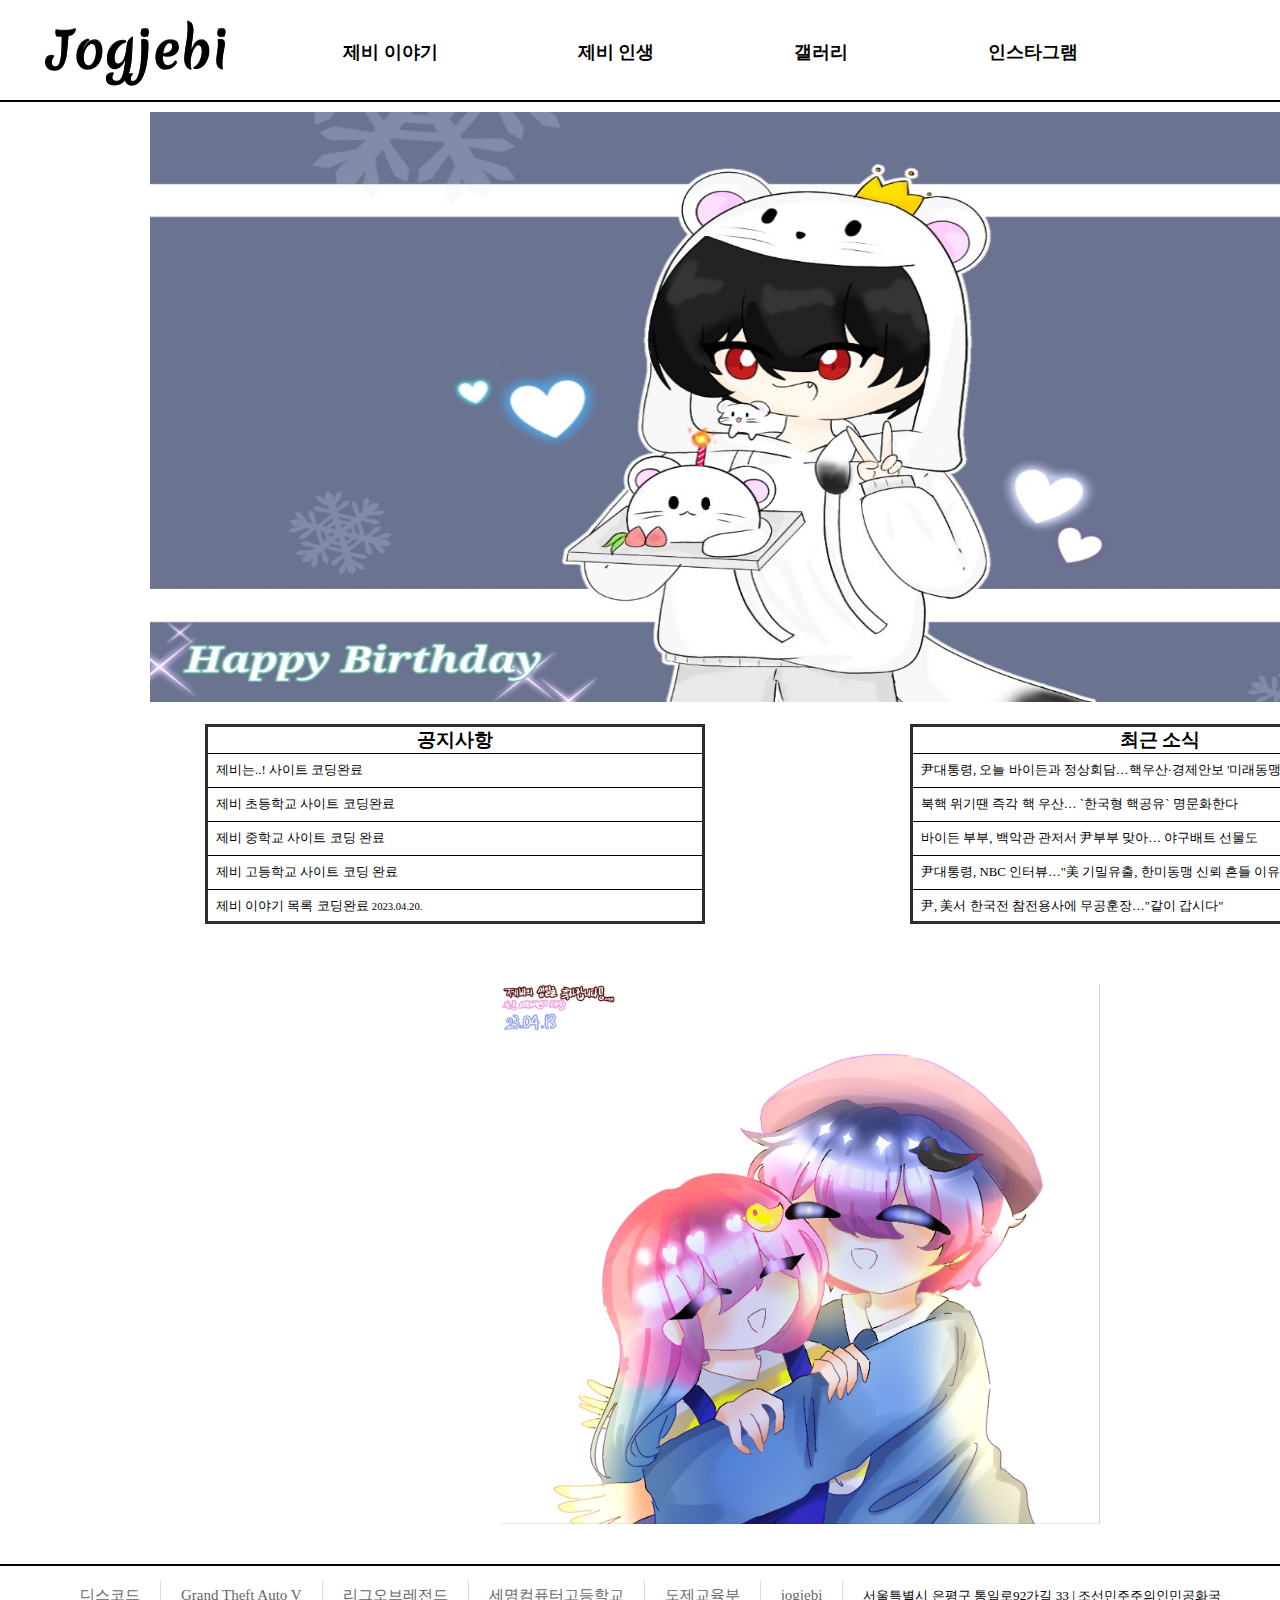
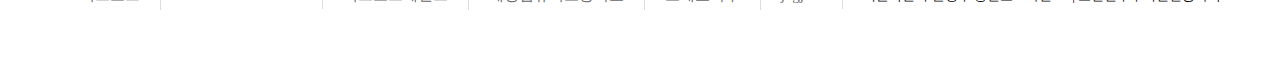
<file: index.html>
<!DOCTYPE html>
<html lang="ko">


<head>
<meta charset="UTF-8">
<meta name="viewport" content="width=device-width, initial-scale=1">
<title>제비의 사이트</title>
<link rel="stylesheet" href="main.css">
</head>




<body>

<header>   <!--상단 메뉴 작성-->
    <div id="logo">
        <a href="#">
        <h1>Jogjebi</h1>
        </a>
    </div>

    <nav>
        <ul id="topMenu">
        <li><a href="#">제비 이야기</a>
            <ul id="sub-menu">
                <li><a href="index5.html" aria-label="subemnu">제비는..!</a></li>
                <li><a href="index2.html" aria-label="subemnu">제비의 초등학교</a></li>
                <li><a href="index3.html" aria-label="subemnu">제비의 중학교</a></li>
                <li><a href="index4.html" aria-label="subemnu">제비의 고등학교</a></li>
            </ul>
        <li>
            <li><a href="#">제비 인생</a>
                <ul id="sub-menu">
                    <li><a href="index6.html" aria-label="subemnu">제비의 친구들</a></li>
                    <li><a href="#" aria-label="subemnu">제비의 지인들</a></li>
                    <li><a href="#" aria-label="subemnu">제비의 미래</a></li>
                    <li><a href="#" aria-label="subemnu">제비의 인생</a></li>
                </ul>
            </li>
            <li><a href="#">갤러리</a></li>
            <li><a href="https://instagram.com/seo_.love" target='_blank'>인스타그램</a></li>
        </ul>
    </nav>

        
        <div id="login">
            <li><a href="#">로그인</a></li>
            <li><a href="register3.html" target="_blank">회원가입</a></li>
            <div id="search">
                <input type="text" placeholder="광고: 메인페이지 완성"> 
            </div>

            
        </div>

</header>

<!--본문 작성-->

<div id="container">

<div id="main1" style="text-align : center;">
    <img src="mainpic.jpg" alt="사진" >
</div>

<br>

<article>  
    <h3>공지사항</h3>
    <p><a href="#">제비는..! 사이트 코딩완료</a></p>
    <p><a href="#">제비 초등학교 사이트 코딩완료</a></p>
    <p><a href="#">제비 중학교 사이트 코딩 완료</a></p>
    <p><a href="#">제비 고등학교 사이트 코딩 완료</a</p>
    <p><a href="#">제비 이야기 목록 코딩완료 <small>2023.04.20.</small></a></p>
</article>
    
<article>  
    <h3>최근 소식</h3>
    <p><a href="https://n.news.naver.com/mnews/article/008/0004879871?sid=100" target="_blank">尹대통령, 오늘 바이든과 정상회담…핵우산·경제안보 '미래동맹' 결의</a></p>
    <p><a href="https://n.news.naver.com/mnews/article/029/0002796934?sid=100" target="_blank">북핵 위기땐 즉각 핵 우산… `한국형 핵공유` 명문화한다</a></p>
    <p><a href="https://n.news.naver.com/mnews/article/277/0005250991?sid=100" target="_blank">바이든 부부, 백악관 관저서 尹부부 맞아… 야구배트 선물도</a></p>
    <p><a href="https://n.news.naver.com/mnews/article/629/0000213691?sid=100" target="_blank">尹대통령, NBC 인터뷰…"美 기밀유출, 한미동맹 신뢰 흔들 이유 없다"</a></p>
    <p><a href="https://n.news.naver.com/mnews/article/421/0006771077?sid=100" target="_blank">尹, 美서 한국전 참전용사에 무공훈장…"같이 갑시다"</a></p>
</article>


<div id="main2" style="text-align : center;">
    <img src="mainpic1.jpg" alt="사진" >
</div>


</div>  <!--container 끝-->

</body>

<br>
<br>

<div>    <!--하단 메뉴-->
    <footer>    
        <section id="bottomMenu">
            <ul>
                <li><a href="#">디스코드</a></li>
                <li><a href="https://www.rockstargames.com/kr/gta-v" target=_blank>Grand Theft Auto V</a></li>
                <li><a href="https://www.leagueoflegends.com/ko-kr/" target=_blank>리그오브레전드</a></li>
                <li><a href="https://smc.sen.hs.kr/" target=_blank>세명컴퓨터고등학교</a></li>
                <li><a href="https://namu.wiki/w/%EC%82%B0%ED%95%99%EC%9D%BC%EC%B2%B4%ED%98%95%20%EB%8F%84%EC%A0%9C%ED%95%99%EA%B5%90"  target="_blank">도제교육부</a></li>
                <li><a href="https://instagram.com/jogjebi_sw" target="_blank">jogjebi</a></li>
                <li><small>서울특별시 은평구 통일로92가길 33 | 조선민주주의인민공화국</small></li>
            </ul>
        </section>   
    </footer>  
</div> 





</html>
</file>
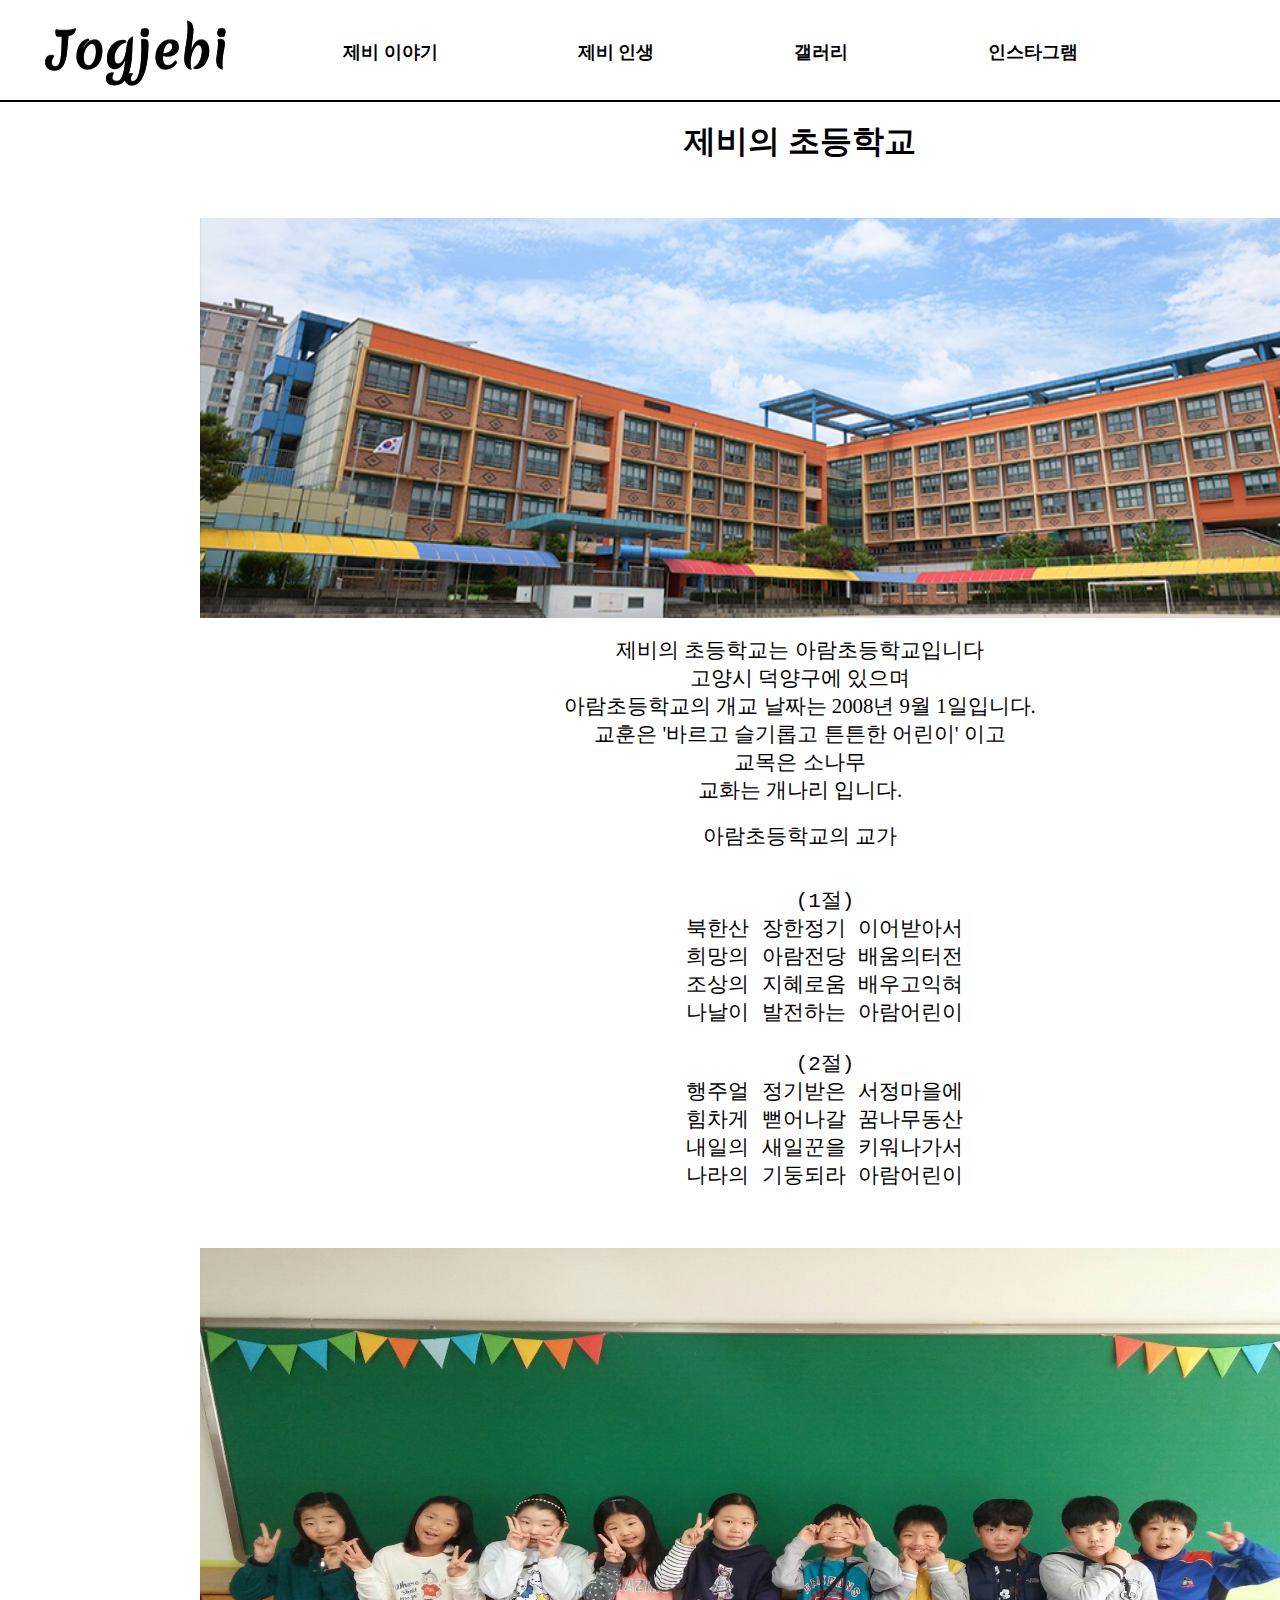
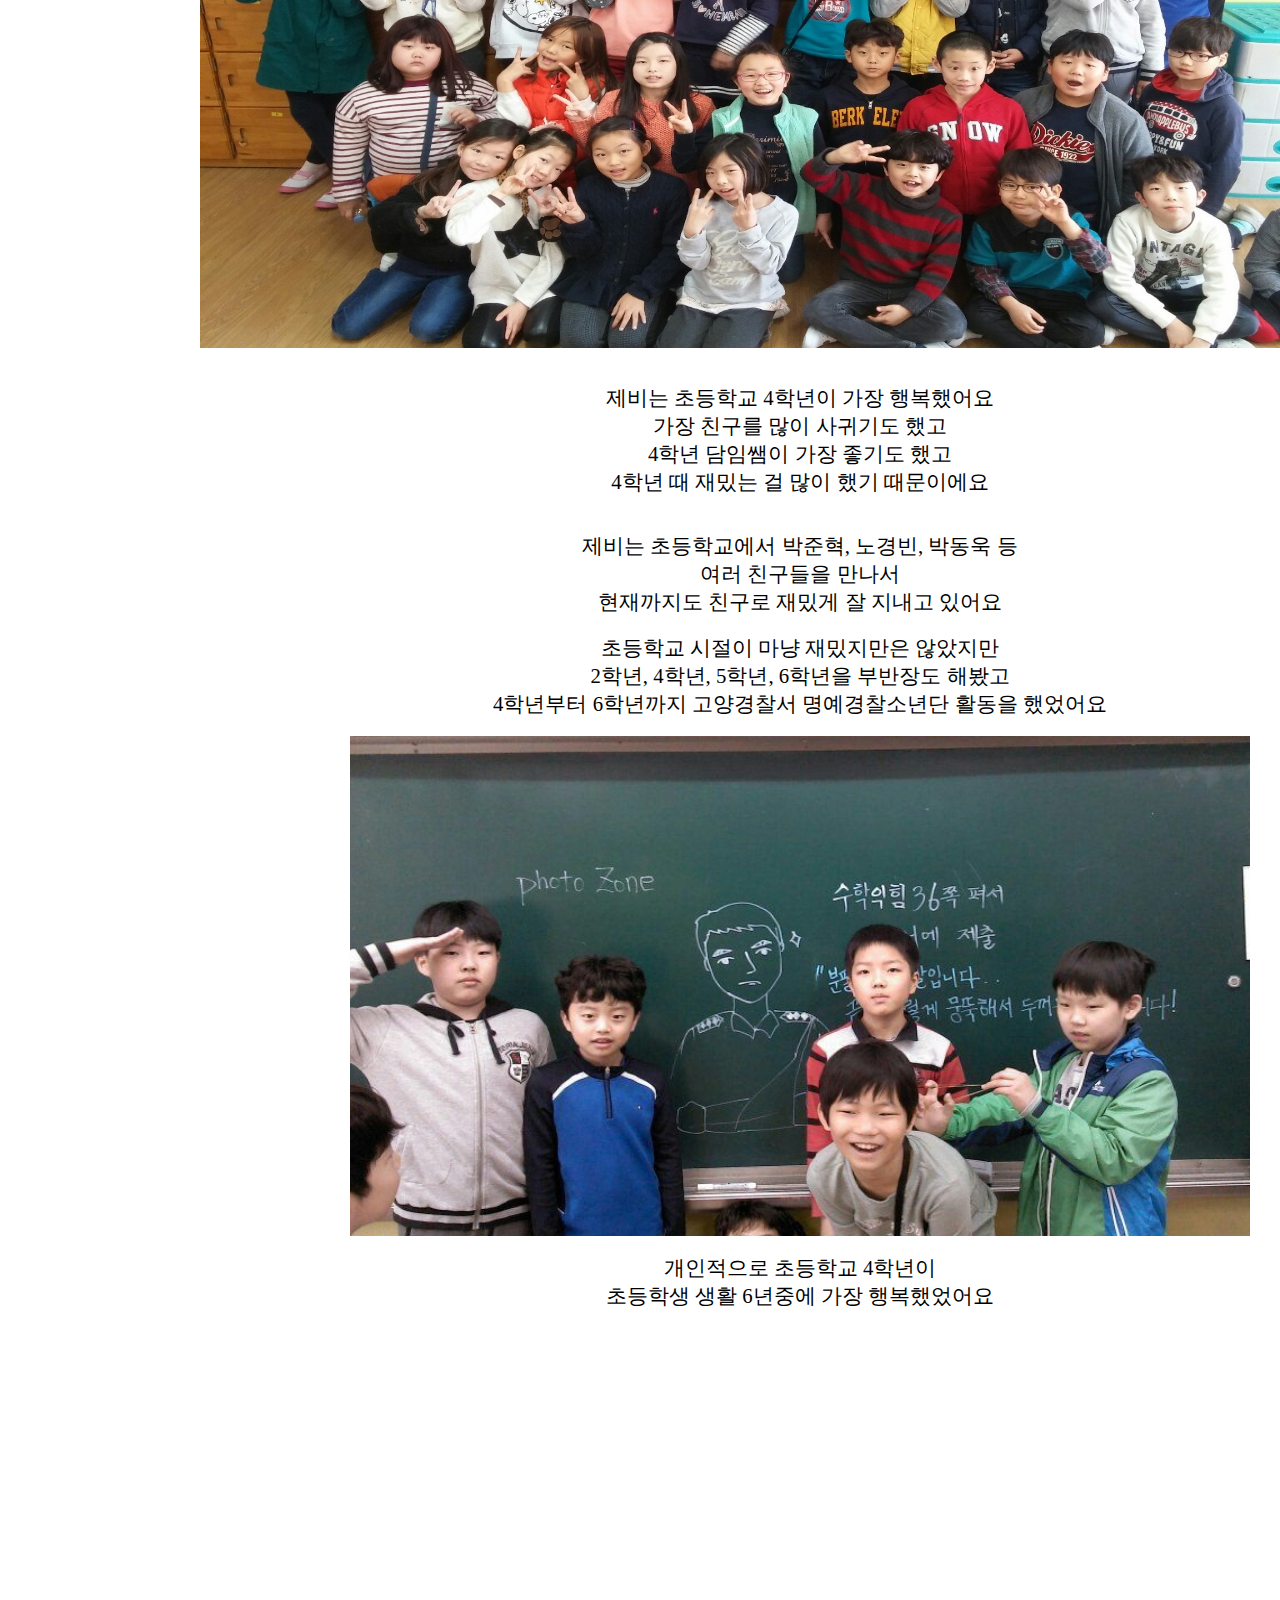
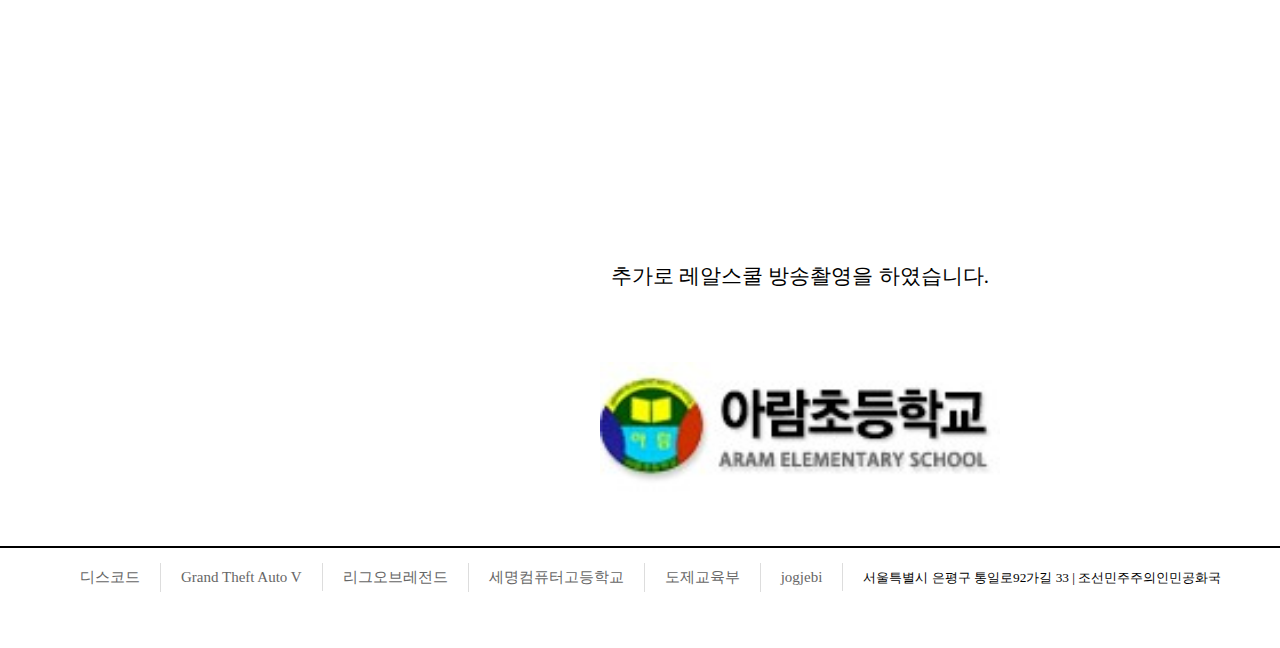
<file: index2.html>
<!DOCTYPE html>
<html lang="ko">


<head>
<meta charset="UTF-8">
<meta name="viewport" content="width=device-width, initial-scale=1">
<title>제비의 사이트</title>
<link rel="stylesheet" href="main.css">
</head>


<!--초등학교-->

<body>

<header>   <!--상단 메뉴 작성-->
    <div id="logo">
        <a href="index.html">
        <h1>Jogjebi</h1>
        </a>
    </div>

    <nav>
        <ul id="topMenu">
        <li><a href="#">제비 이야기</a>
            <ul id="sub-menu">
                <li><a href="index5.html" aria-label="subemnu">제비는..!</a></li>
                <li><a href="index2.html" aria-label="subemnu">제비의 초등학교</a></li>
                <li><a href="index3.html" aria-label="subemnu">제비의 중학교</a></li>
                <li><a href="index4.html" aria-label="subemnu">제비의 고등학교</a></li>
            </ul>
        <li>
            <li><a href="#">제비 인생</a>
                <ul id="sub-menu">
                    <li><a href="index6.html" aria-label="subemnu">제비의 친구들</a></li>
                    <li><a href="#" aria-label="subemnu">제비의 지인들</a></li>
                    <li><a href="#" aria-label="subemnu">제비의 미래</a></li>
                    <li><a href="#" aria-label="subemnu">제비의 인생</a></li>
                </ul>
            </li>
            <li><a href="#">갤러리</a></li>
            <li><a href="https://instagram.com/seo_.love" target='_blank'>인스타그램</a></li>
        </ul>
    </nav>

        
        <div id="login">
            <li><a href="#">로그인</a></li>
            <li><a href="register3.html" target="_blank">회원가입</a></li>
            <div id="search">
                <input type="text" placeholder="광고: 메인페이지 완성"> 
            </div>

            
        </div>

</header>


<div id="container"> <!--본문 작성-->
<br>

<h1 style="text-align:center;">제비의 초등학교</h1>
<br>



<div id="sch1">
    <br>
    <br>
    <img src="sch1.jpg">
    <br>
    <p>제비의 초등학교는 아람초등학교입니다</p>
    <p>고양시 덕양구에 있으며</p>
    <p>아람초등학교의 개교 날짜는 2008년 9월 1일입니다.</p>
    <p>교훈은 '바르고 슬기롭고 튼튼한 어린이' 이고</p>
    <p>교목은 소나무</p>
    <p>교화는 개나리 입니다.</p>
    <br>
    <p>아람초등학교의 교가</p>
    <br>
    <br>
    <pre>
    (1절)
    북한산 장한정기 이어받아서
    희망의 아람전당 배움의터전
    조상의 지혜로움 배우고익혀
    나날이 발전하는 아람어린이
        
    (2절)
    행주얼 정기받은 서정마을에
    힘차게 뻗어나갈 꿈나무동산
    내일의 새일꾼을 키워나가서
    나라의 기둥되라 아람어린이
    </pre>
    <br>
    <br>
<div id="sch2">
    <img src="sch2.jpg">
</div>
<br>
<br>
<p>제비는 초등학교 4학년이 가장 행복했어요</p>
<p>가장 친구를 많이 사귀기도 했고</p>
<p>4학년 담임쌤이 가장 좋기도 했고</p>
<p>4학년 때 재밌는 걸 많이 했기 때문이에요</p>
<br>
<br>
<p>제비는 초등학교에서 박준혁, 노경빈, 박동욱 등</p>
<p>여러 친구들을 만나서</p>
<p>현재까지도 친구로 재밌게 잘 지내고 있어요</p>
<br>
<p>초등학교 시절이 마냥 재밌지만은 않았지만</p>
<p>2학년, 4학년, 5학년, 6학년을 부반장도 해봤고</p>
<p>4학년부터 6학년까지 고양경찰서 명예경찰소년단 활동을 했었어요</p>
<br>
<div id="sch2a">
    <img src="sch10.jpg">
</div>
<br>
<p>개인적으로 초등학교 4학년이</p>
<p>초등학생 생활 6년중에 가장 행복했었어요</p>

<br>
<br>

<iframe width="885" height="498" src="https://www.youtube.com/embed/n81JaPxqoCE" title="[레알스쿨]고양 아람초 2부, 급식실을 찾아가다!" frameborder="0" allow="accelerometer; autoplay; clipboard-write; encrypted-media; gyroscope; picture-in-picture; web-share" allowfullscreen ></iframe>
<br>
<p>추가로 레알스쿨 방송촬영을 하였습니다.</p>


</div>
<br>
<br>
<br>
<br>
<div id="logo1">
    <img src="schlogo.jpg" width="400px" height="130px">
</div>
<br>
<br>
<br>
</div>




<div>    <!--하단 메뉴-->
    <footer>    
        <section id="bottomMenu">
            <ul>
                <li><a href="#">디스코드</a></li>
                <li><a href="https://www.rockstargames.com/kr/gta-v" target=_blank>Grand Theft Auto V</a></li>
                <li><a href="https://www.leagueoflegends.com/ko-kr/" target=_blank>리그오브레전드</a></li>
                <li><a href="https://smc.sen.hs.kr/" target=_blank>세명컴퓨터고등학교</a></li>
                <li><a href="https://namu.wiki/w/%EC%82%B0%ED%95%99%EC%9D%BC%EC%B2%B4%ED%98%95%20%EB%8F%84%EC%A0%9C%ED%95%99%EA%B5%90"  target="_blank">도제교육부</a></li>
                <li><a href="https://instagram.com/jogjebi_sw" target="_blank">jogjebi</a></li>
                <li><small>서울특별시 은평구 통일로92가길 33 | 조선민주주의인민공화국</small></li>
            </ul>
        </section>   
    </footer>  
</div>
</file>
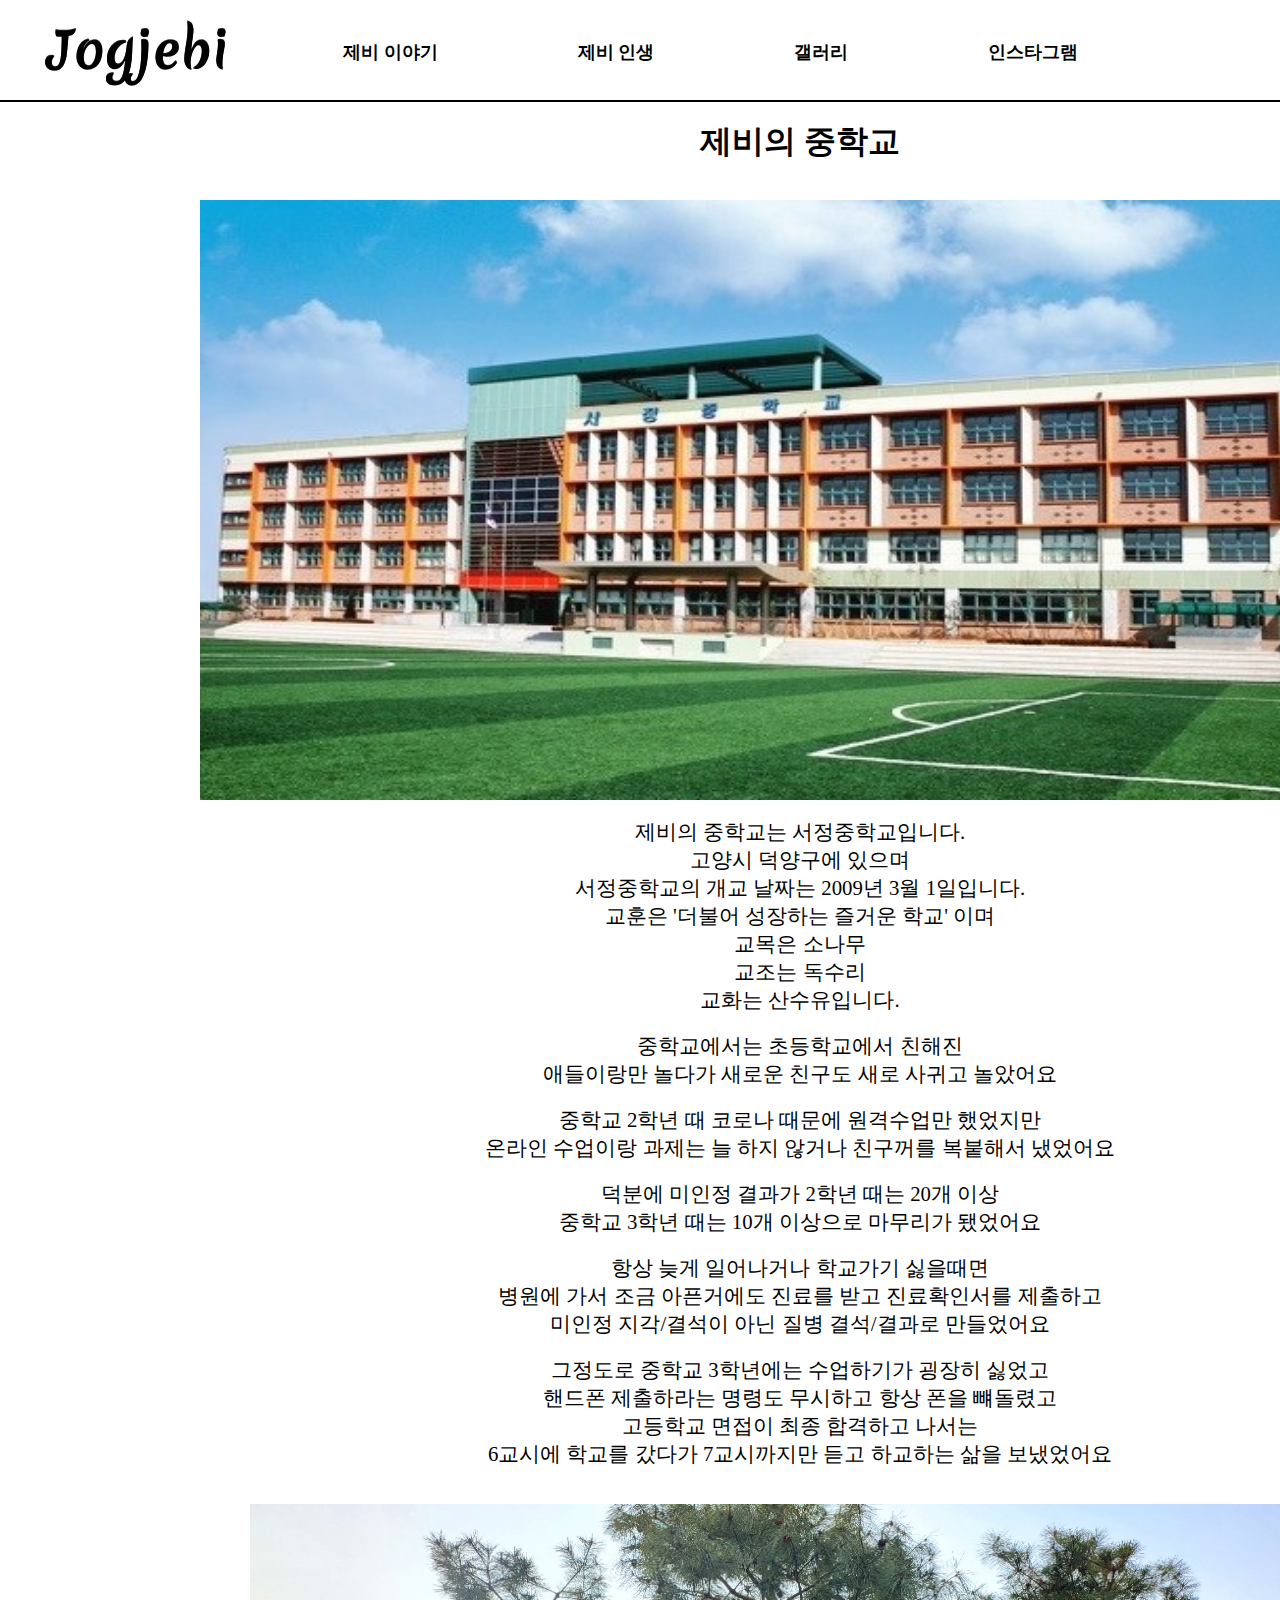
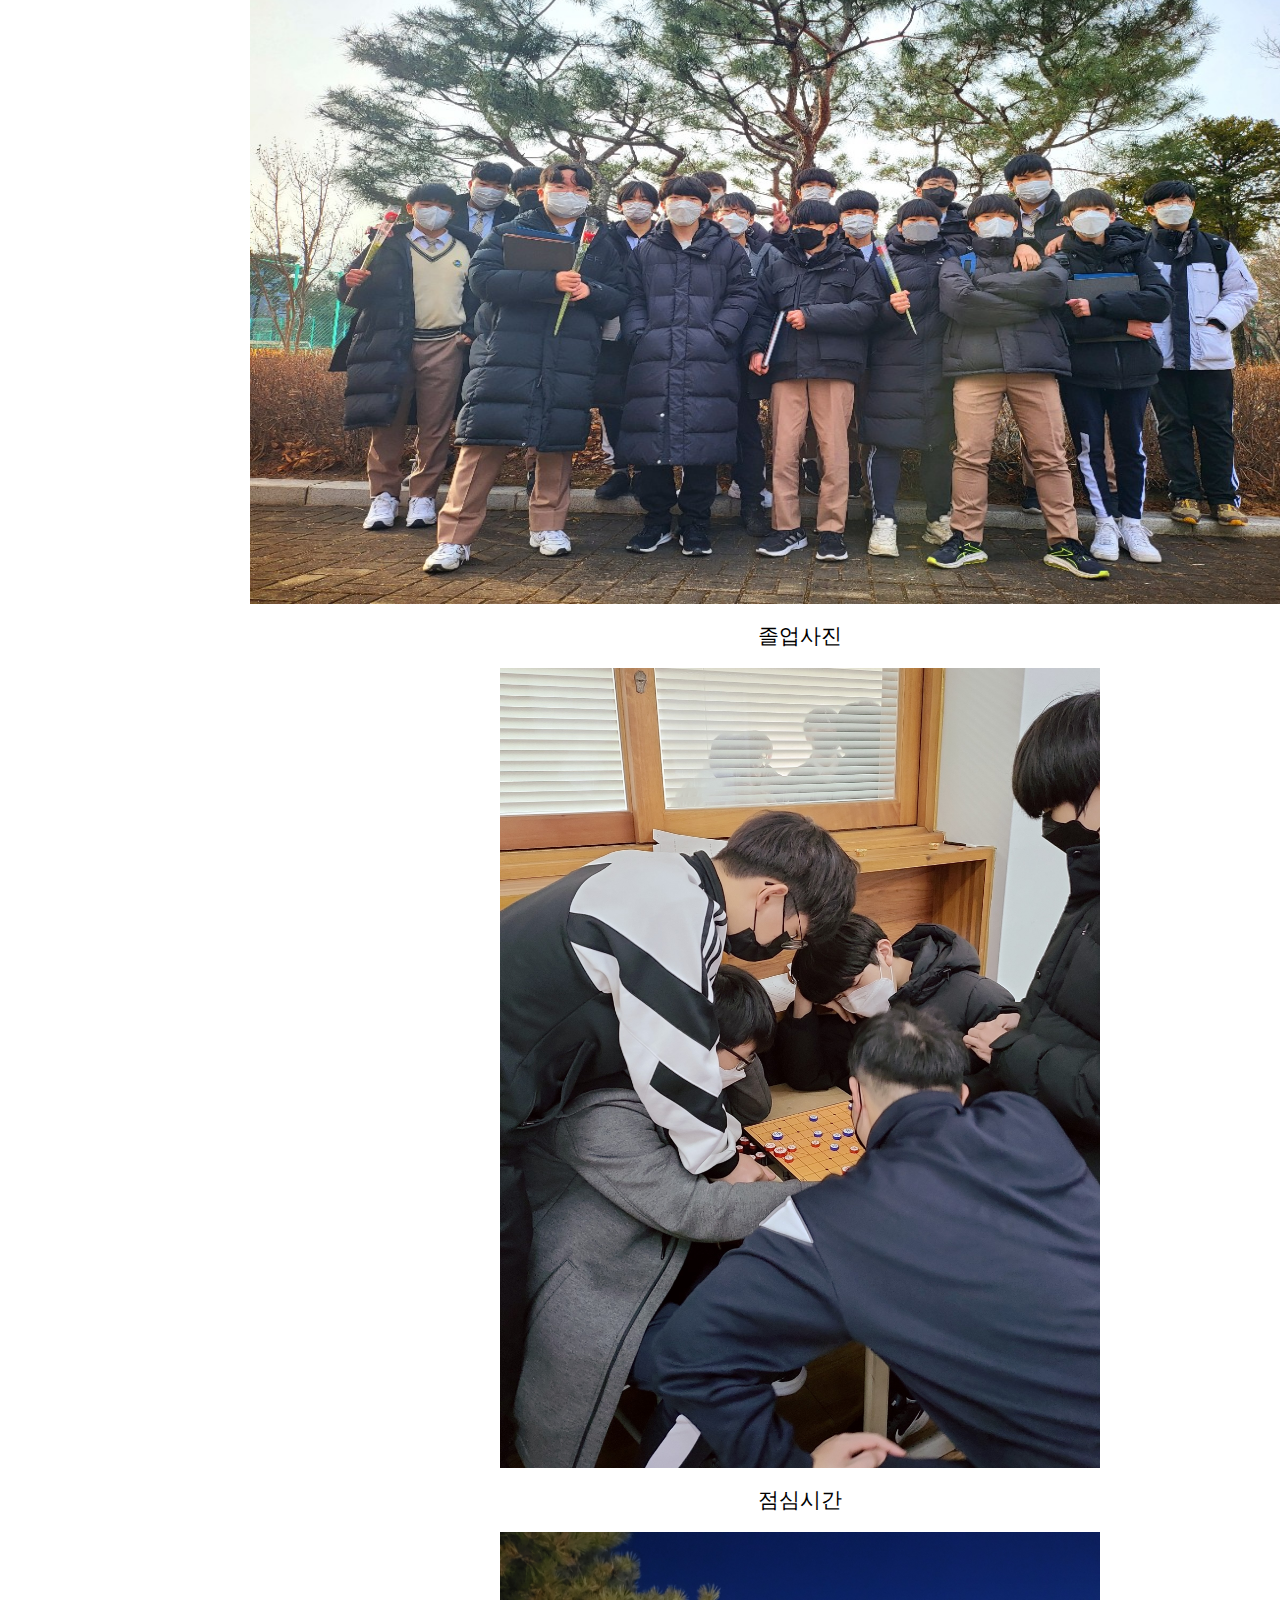
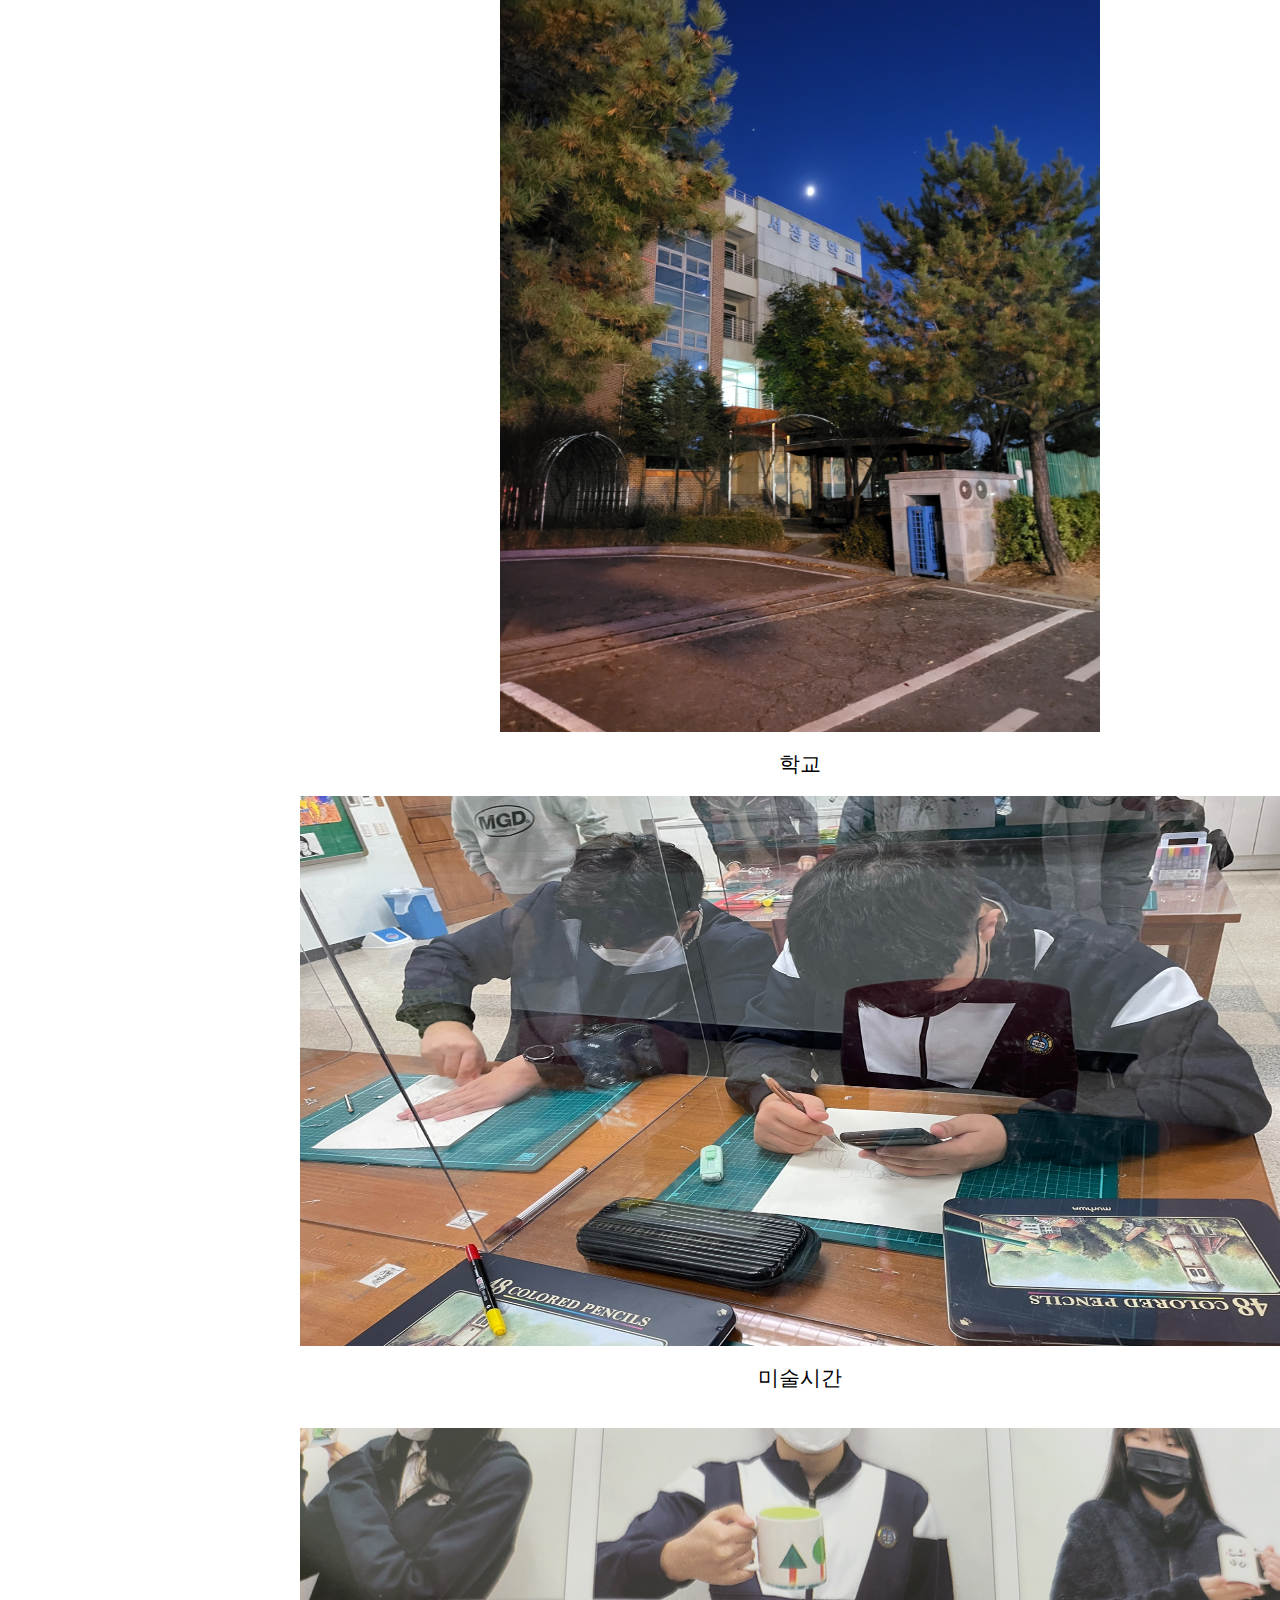
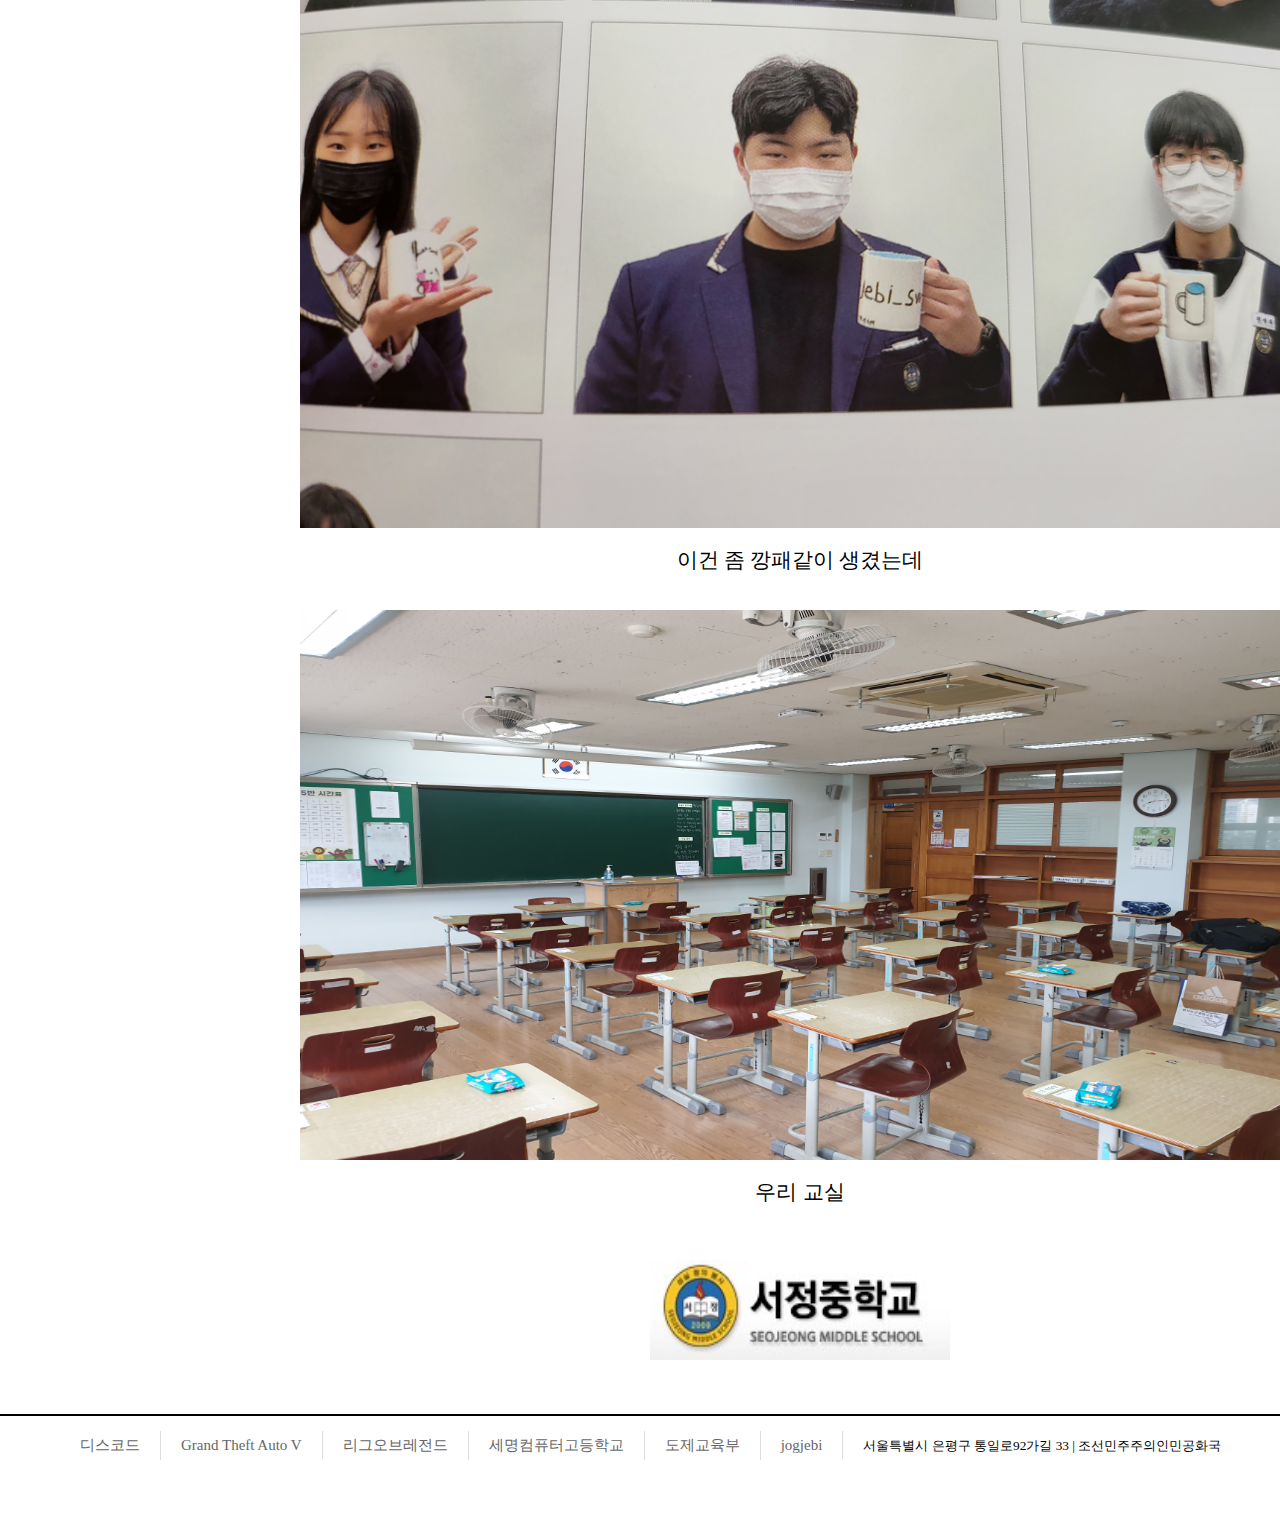
<file: index3.html>
<!DOCTYPE html>
<html lang="ko">


<head>
<meta charset="UTF-8">
<meta name="viewport" content="width=device-width, initial-scale=1">
<title>제비의 사이트</title>
<link rel="stylesheet" href="main.css">
</head>

<!--중학교-->


<body>

<header>   <!--상단 메뉴 작성-->
    <div id="logo">
        <a href="index.html">
        <h1>Jogjebi</h1>
        </a>
    </div>

    <nav>
        <ul id="topMenu">
        <li><a href="#">제비 이야기</a>
            <ul id="sub-menu">
                <li><a href="index5.html" aria-label="subemnu">제비는..!</a></li>
                <li><a href="index2.html" aria-label="subemnu">제비의 초등학교</a></li>
                <li><a href="index3.html" aria-label="subemnu">제비의 중학교</a></li>
                <li><a href="index4.html" aria-label="subemnu">제비의 고등학교</a></li>
            </ul>
        <li>
            <li><a href="#">제비 인생</a>
                <ul id="sub-menu">
                    <li><a href="index6.html" aria-label="subemnu">제비의 친구들</a></li>
                    <li><a href="#" aria-label="subemnu">제비의 지인들</a></li>
                    <li><a href="#" aria-label="subemnu">제비의 미래</a></li>
                    <li><a href="#" aria-label="subemnu">제비의 인생</a></li>
                </ul>
            </li>
            <li><a href="#">갤러리</a></li>
            <li><a href="https://instagram.com/seo_.love" target='_blank'>인스타그램</a></li>
        </ul>
    </nav>

        
        <div id="login">
            <li><a href="#">로그인</a></li>
            <li><a href="register3.html" target="_blank">회원가입</a></li>
            <div id="search">
                <input type="text" placeholder="광고: 메인페이지 완성"> 
            </div>

            
        </div>

</header>


<div id="container"> <!--본문 작성-->
<br>
<div id="sch3">
<h1 style="text-align:center;">제비의 중학교</h1>
<br>
<br>
<img src="sch3.jpg">
<br>
<p>제비의 중학교는 서정중학교입니다.</p>
<p>고양시 덕양구에 있으며</p>
<p>서정중학교의 개교 날짜는 2009년 3월 1일입니다.</p>
<p>교훈은 '더불어 성장하는 즐거운 학교' 이며</p>
<p>교목은 소나무</p>
<p>교조는 독수리</p>
<p>교화는 산수유입니다.</p>
<br>
<p>중학교에서는 초등학교에서 친해진</p>
<p>애들이랑만 놀다가 새로운 친구도 새로 사귀고 놀았어요</p>
<br>
<p>중학교 2학년 때 코로나 때문에 원격수업만 했었지만</p>
<p>온라인 수업이랑 과제는 늘 하지 않거나 친구꺼를 복붙해서 냈었어요</p>
<br>
<p>덕분에 미인정 결과가 2학년 때는 20개 이상</p>
<p>중학교 3학년 때는 10개 이상으로 마무리가 됐었어요</p>
<br>
<p>항상 늦게 일어나거나 학교가기 싫을때면</p>
<p>병원에 가서 조금 아픈거에도 진료를 받고 진료확인서를 제출하고</p>
<p>미인정 지각/결석이 아닌 질병 결석/결과로 만들었어요</p>
<br>
<p>그정도로 중학교 3학년에는 수업하기가 굉장히 싫었고</p>
<p>핸드폰 제출하라는 명령도 무시하고 항상 폰을 뺴돌렸고</p>
<p>고등학교 면접이 최종 합격하고 나서는</p>
<p>6교시에 학교를 갔다가 7교시까지만 듣고 하교하는 삶을 보냈었어요</p>
<br>
<br>
<div id="sch3a">
<img src="sch4.jpg">
</div>
<br>
<p>졸업사진</p>
<br>
<div id="sch3b">
    <img src="sch5.jpg">
</div>
<br>
<p>점심시간</p>
<br>
<div id="sch3c">
    <img src="sch6.jpg">
</div>
<br>
<p>학교</p>
<br>

<div id="sch3d">
    <img src="sch12.jpg">
</div>
<br>
<p>미술시간</p>
<br>
<br>
<div id="sch3e">
    <img src="sch13.jpg">
</div>
<br>
<p>이건 좀 깡패같이 생겼는데</p>
<br>
<br>
<div id="sch3f">
    <img src="sch14.jpg">
</div>
<br>
<p>우리 교실</p>
</div>

<br>
<br>
<br>
<div id="logo2">  <!--로고-->
    <img src="schlogo1.jpg" width="300px" height="100px">
</div>

<br>
<br>
<br>

</div>



<div>    <!--하단 메뉴-->
    <footer>    
        <section id="bottomMenu">
            <ul>
                <li><a href="#">디스코드</a></li>
                <li><a href="https://www.rockstargames.com/kr/gta-v" target=_blank>Grand Theft Auto V</a></li>
                <li><a href="https://www.leagueoflegends.com/ko-kr/" target=_blank>리그오브레전드</a></li>
                <li><a href="https://smc.sen.hs.kr/" target=_blank>세명컴퓨터고등학교</a></li>
                <li><a href="https://namu.wiki/w/%EC%82%B0%ED%95%99%EC%9D%BC%EC%B2%B4%ED%98%95%20%EB%8F%84%EC%A0%9C%ED%95%99%EA%B5%90"  target="_blank">도제교육부</a></li>
                <li><a href="https://instagram.com/jogjebi_sw" target="_blank">jogjebi</a></li>
                <li><small>서울특별시 은평구 통일로92가길 33 | 조선민주주의인민공화국</small></li>
            </ul>
        </section>   
    </footer>  
</div>
</file>
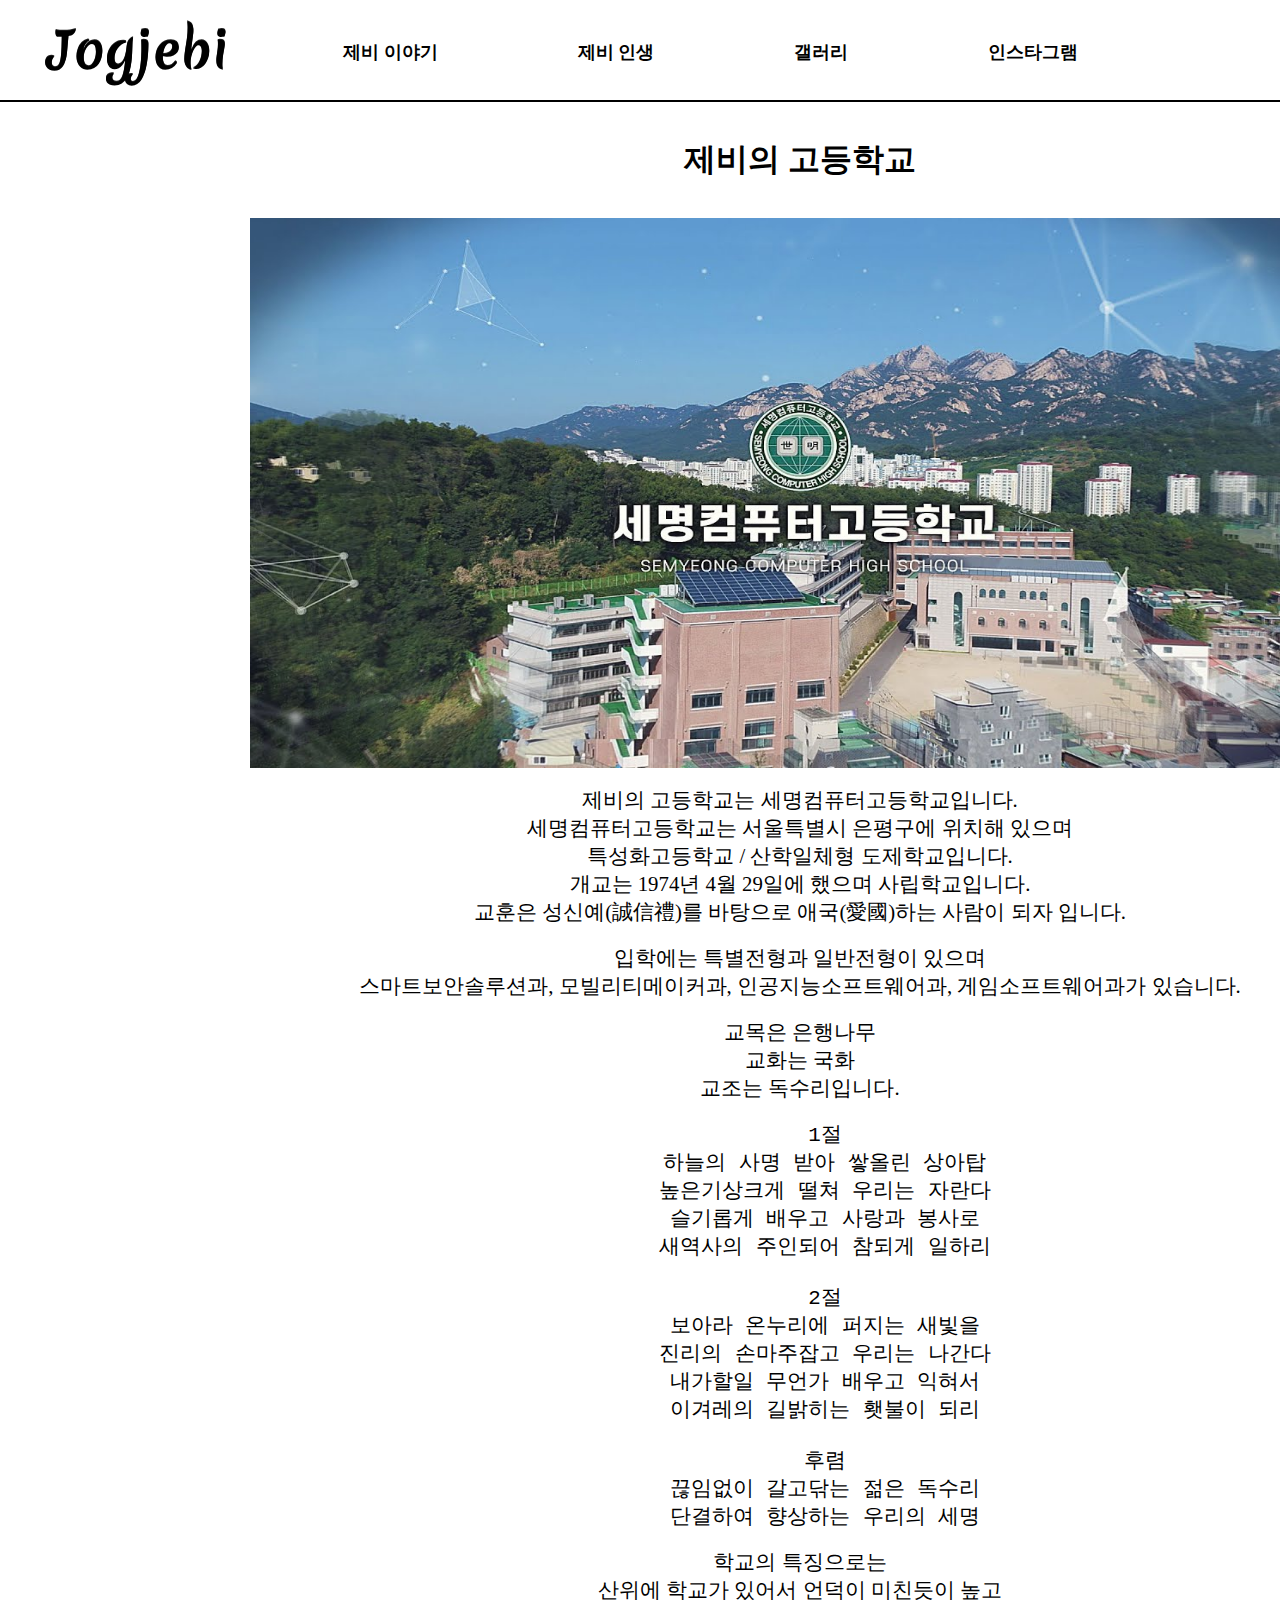
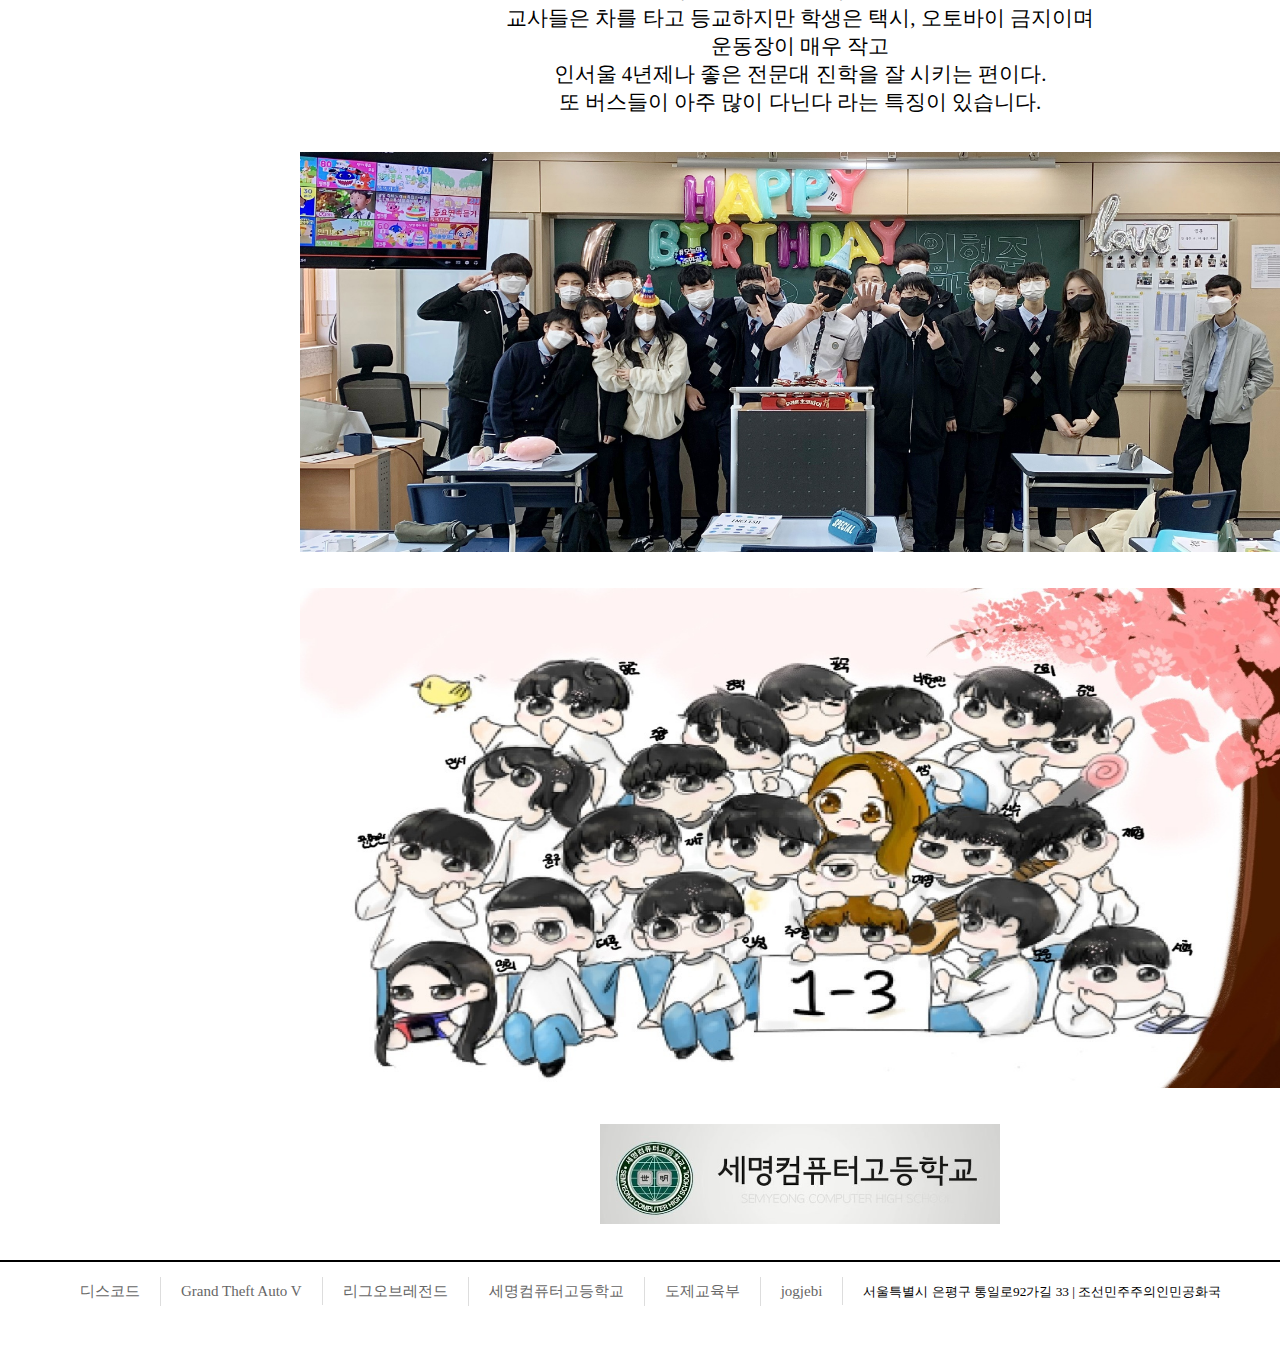
<file: index4.html>
<!DOCTYPE html>
<html lang="ko">


<head>
<meta charset="UTF-8">
<meta name="viewport" content="width=device-width, initial-scale=1">
<title>제비의 사이트</title>
<link rel="stylesheet" href="main.css">
</head>


<!--고등학교-->

<body>

<header>   <!--상단 메뉴 작성-->
    <div id="logo">
        <a href="index.html">
        <h1>Jogjebi</h1>
        </a>
    </div>

    <nav>
        <ul id="topMenu">
        <li><a href="#">제비 이야기</a>
            <ul id="sub-menu">
                <li><a href="index5.html" aria-label="subemnu">제비는..!</a></li>
                <li><a href="index2.html" aria-label="subemnu">제비의 초등학교</a></li>
                <li><a href="index3.html" aria-label="subemnu">제비의 중학교</a></li>
                <li><a href="index4.html" aria-label="subemnu">제비의 고등학교</a></li>
            </ul>
        <li>
            <li><a href="#">제비 인생</a>
                <ul id="sub-menu">
                    <li><a href="index6.html" aria-label="subemnu">제비의 친구들</a></li>
                    <li><a href="#" aria-label="subemnu">제비의 지인들</a></li>
                    <li><a href="#" aria-label="subemnu">제비의 미래</a></li>
                    <li><a href="#" aria-label="subemnu">제비의 인생</a></li>
                </ul>
            </li>
            <li><a href="#">갤러리</a></li>
            <li><a href="https://instagram.com/seo_.love" target='_blank'>인스타그램</a></li>
        </ul>
    </nav>

        
        <div id="login">
            <li><a href="#">로그인</a></li>
            <li><a href="register3.html" target="_blank">회원가입</a></li>
            <div id="search">
                <input type="text" placeholder="광고: 메인페이지 완성"> 
            </div>

            
        </div>

</header>
<br>
<br>


<div id="container"> <!--본문 작성-->

<div id="sch4">
<h1 style="text-align:center;">제비의 고등학교</h1>
<br>
<br>
<img src="sch7.jpg">
<br>
<p>제비의 고등학교는 세명컴퓨터고등학교입니다.</p>
<p>세명컴퓨터고등학교는 서울특별시 은평구에 위치해 있으며</p>
<p>특성화고등학교 / 산학일체형 도제학교입니다.</p>
<p>개교는 1974년 4월 29일에 했으며 사립학교입니다.</p>
<p>교훈은 성신예(誠信禮)를 바탕으로 애국(愛國)하는 사람이 되자 입니다.</p>
<br>
<p>입학에는 특별전형과 일반전형이 있으며</p>
<p>스마트보안솔루션과, 모빌리티메이커과, 인공지능소프트웨어과, 게임소프트웨어과가 있습니다.</p>
<br>
<p>교목은 은행나무</p>
<p>교화는 국화</p>
<p>교조는 독수리입니다.</p>
<br>
<pre>
    1절
    하늘의 사명 받아 쌓올린 상아탑
    높은기상크게 떨쳐 우리는 자란다
    슬기롭게 배우고 사랑과 봉사로
    새역사의 주인되어 참되게 일하리
    
    2절
    보아라 온누리에 퍼지는 새빛을
    진리의 손마주잡고 우리는 나간다
    내가할일 무언가 배우고 익혀서
    이겨레의 길밝히는 횃불이 되리

    후렴
    끊임없이 갈고닦는 젊은 독수리
    단결하여 향상하는 우리의 세명</pre>
<br>

<p>학교의 특징으로는</p>
<p>산위에 학교가 있어서 언덕이 미친듯이 높고</p>
<p>교사들은 차를 타고 등교하지만 학생은 택시, 오토바이 금지이며</p>
<p>운동장이 매우 작고</p>
<p>인서울 4년제나 좋은 전문대 진학을 잘 시키는 편이다.</p>
<p>또 버스들이 아주 많이 다닌다 라는 특징이 있습니다.</p>
<br>
<br>
<div id="sch4a">
    <img src="sch8.jpg">
</div>
<br>
<br>
<div id="sch4b">
    <img src="sch11.jpg">
</div>



<br>
<br>
<div id="logo3">  <!--로고-->
    <img src="schlogo2.jpg" width="400px" height="100px">
</div>

<br>
<br>



</div> <!--sch4-->

</div> <!--컨테이너 끝-->


<footer>    
    <section id="bottomMenu">
        <ul>
            <li><a href="#">디스코드</a></li>
            <li><a href="https://www.rockstargames.com/kr/gta-v" target=_blank>Grand Theft Auto V</a></li>
            <li><a href="https://www.leagueoflegends.com/ko-kr/" target=_blank>리그오브레전드</a></li>
            <li><a href="https://smc.sen.hs.kr/" target=_blank>세명컴퓨터고등학교</a></li>
            <li><a href="https://namu.wiki/w/%EC%82%B0%ED%95%99%EC%9D%BC%EC%B2%B4%ED%98%95%20%EB%8F%84%EC%A0%9C%ED%95%99%EA%B5%90"  target="_blank">도제교육부</a></li>
            <li><a href="https://instagram.com/jogjebi_sw" target="_blank">jogjebi</a></li>
            <li><small>서울특별시 은평구 통일로92가길 33 | 조선민주주의인민공화국</small></li>
        </ul>
    </section>   
</footer>  
</div>
</file>
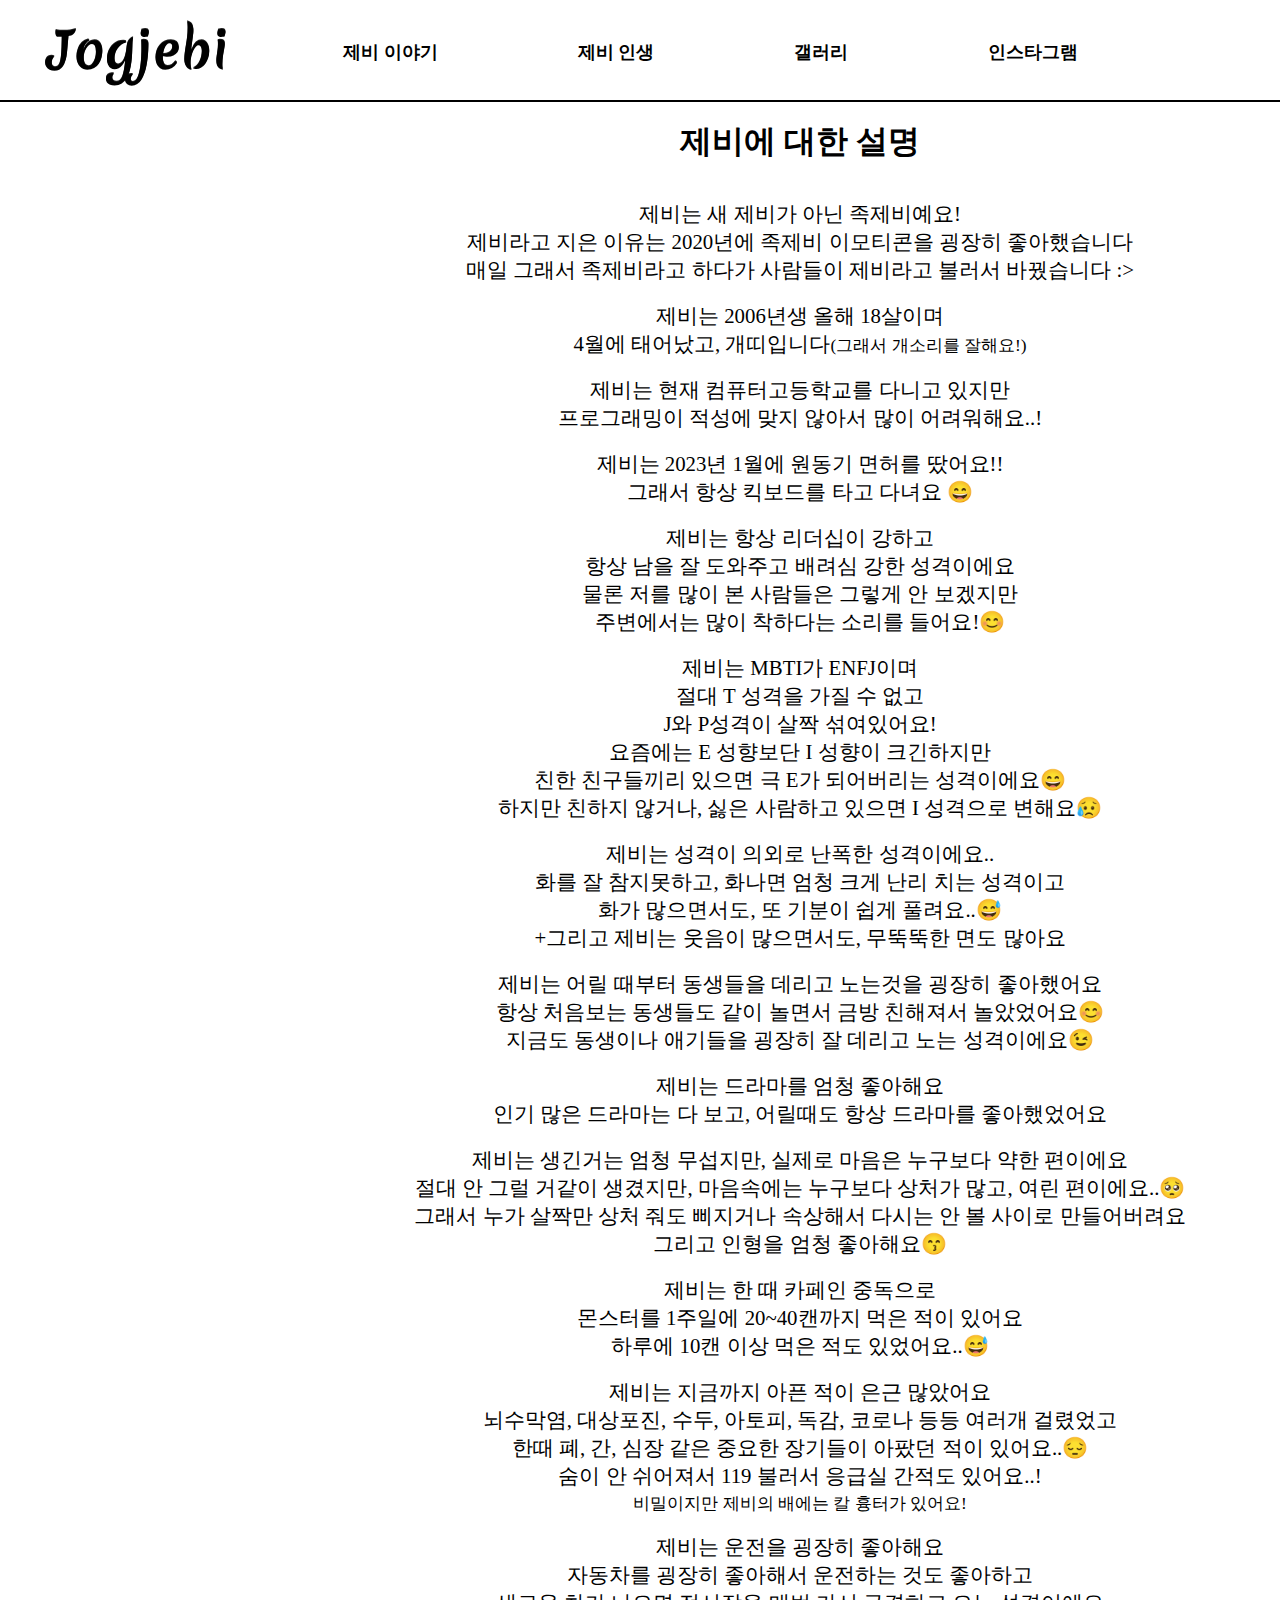
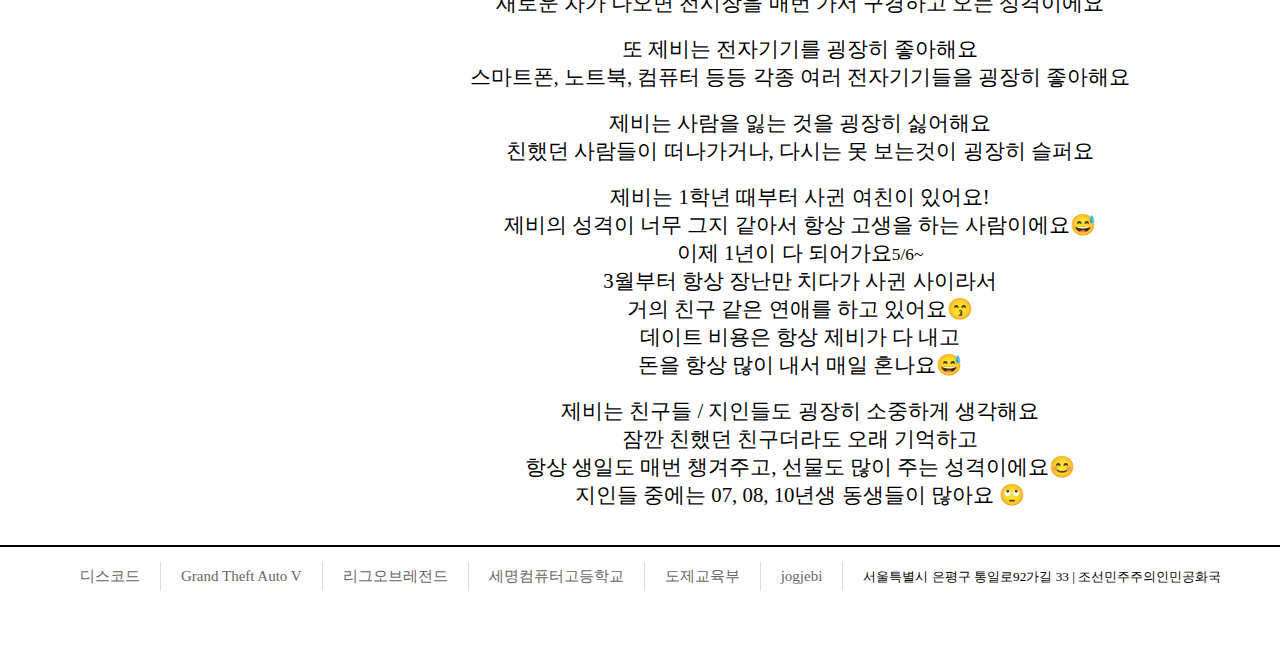
<file: index5.html>
<!DOCTYPE html>
<html lang="ko">


<head>
<meta charset="UTF-8">
<meta name="viewport" content="width=device-width, initial-scale=1">
<title>제비의 사이트</title>
<link rel="stylesheet" href="main.css">
</head>

<!--중학교-->


<body>

<header>   <!--상단 메뉴 작성-->
    <div id="logo">
        <a href="index.html">
        <h1>Jogjebi</h1>
        </a>
    </div>

    <nav>
        <ul id="topMenu">
        <li><a href="#">제비 이야기</a>
            <ul id="sub-menu">
                <li><a href="index5.html" aria-label="subemnu">제비는..!</a></li>
                <li><a href="index2.html" aria-label="subemnu">제비의 초등학교</a></li>
                <li><a href="index3.html" aria-label="subemnu">제비의 중학교</a></li>
                <li><a href="index4.html" aria-label="subemnu">제비의 고등학교</a></li>
            </ul>
        <li>
            <li><a href="#">제비 인생</a>
                <ul id="sub-menu">
                    <li><a href="index6.html" aria-label="subemnu">제비의 친구들</a></li>
                    <li><a href="#" aria-label="subemnu">제비의 지인들</a></li>
                    <li><a href="#" aria-label="subemnu">제비의 미래</a></li>
                    <li><a href="#" aria-label="subemnu">제비의 인생</a></li>
                </ul>
            </li>
            <li><a href="#">갤러리</a></li>
            <li><a href="https://instagram.com/seo_.love" target='_blank'>인스타그램</a></li>
        </ul>
    </nav>

        
        <div id="login">
            <li><a href="#">로그인</a></li>
            <li><a href="register3.html" target="_blank">회원가입</a></li>
            <div id="search">
                <input type="text" placeholder="광고: 메인페이지 완성"> 
            </div>

            
        </div>

</header>


<div id="container"> <!--본문 작성-->
<br>

<div id="sch5">
<h1 style="text-align:center;">제비에 대한 설명</h1>
<br>
<br>
<p>제비는 새 제비가 아닌 족제비예요!</p>
<p>제비라고 지은 이유는 2020년에 족제비 이모티콘을 굉장히 좋아했습니다</p>
<p>매일 그래서 족제비라고 하다가 사람들이 제비라고 불러서 바꿨습니다 :></p>
<br>
<p>제비는 2006년생 올해 18살이며</p>
<p>4월에 태어났고, 개띠입니다<small>(그래서 개소리를 잘해요!)</small></p>
<br>
<p>제비는 현재 컴퓨터고등학교를 다니고 있지만</p>
<p>프로그래밍이 적성에 맞지 않아서 많이 어려워해요..!</p>
<br>
<p>제비는 2023년 1월에 원동기 면허를 땄어요!!</p>
<p>그래서 항상 킥보드를 타고 다녀요 😄</p>
<br>
<p>제비는 항상 리더십이 강하고</p>
<p>항상 남을 잘 도와주고 배려심 강한 성격이에요</p>
<p>물론 저를 많이 본 사람들은 그렇게 안 보겠지만</p>
<p>주변에서는 많이 착하다는 소리를 들어요!😊</p>
<br>
<p>제비는 MBTI가 ENFJ이며</p>
<p>절대 T 성격을 가질 수 없고</p>
<p>J와 P성격이 살짝 섞여있어요!</p>
<p>요즘에는 E 성향보단 I 성향이 크긴하지만</p>
<p>친한 친구들끼리 있으면 극 E가 되어버리는 성격이에요😄</p>
<p>하지만 친하지 않거나, 싫은 사람하고 있으면 I 성격으로 변해요😥</p>
<br>
<p>제비는 성격이 의외로 난폭한 성격이에요..</p>
<p>화를 잘 참지못하고, 화나면 엄청 크게 난리 치는 성격이고</p>
<p>화가 많으면서도, 또 기분이 쉽게 풀려요..😅</p>
<P>+그리고 제비는 웃음이 많으면서도, 무뚝뚝한 면도 많아요</P>
<br>
<p>제비는 어릴 때부터 동생들을 데리고 노는것을 굉장히 좋아했어요</p>
<p>항상 처음보는 동생들도 같이 놀면서 금방 친해져서 놀았었어요😊</p>
<p>지금도 동생이나 애기들을 굉장히 잘 데리고 노는 성격이에요😉</p>
<br>
<p>제비는 드라마를 엄청 좋아해요</p>
<p>인기 많은 드라마는 다 보고, 어릴때도 항상 드라마를 좋아했었어요</p>
<br>
<p>제비는 생긴거는 엄청 무섭지만, 실제로 마음은 누구보다 약한 편이에요</p>
<p>절대 안 그럴 거같이 생겼지만, 마음속에는 누구보다 상처가 많고, 여린 편이에요..🥺</p>
<p>그래서 누가 살짝만 상처 줘도 삐지거나 속상해서 다시는 안 볼 사이로 만들어버려요</p>
<p>그리고 인형을 엄청 좋아해요😙</p>
<br>
<p>제비는 한 때 카페인 중독으로</p>
<p>몬스터를 1주일에 20~40캔까지 먹은 적이 있어요</p>
<p>하루에 10캔 이상 먹은 적도 있었어요..😅</p>
<br>
<p>제비는 지금까지 아픈 적이 은근 많았어요</p>
<p>뇌수막염, 대상포진, 수두, 아토피, 독감, 코로나 등등 여러개 걸렸었고</p>
<p>한때 폐, 간, 심장 같은 중요한 장기들이 아팠던 적이 있어요..😔</p>
<p>숨이 안 쉬어져서 119 불러서 응급실 간적도 있어요..!</p>
<p><small>비밀이지만 제비의 배에는 칼 흉터가 있어요!</small></p>
<br>
<p>제비는 운전을 굉장히 좋아해요</p>
<p>자동차를 굉장히 좋아해서 운전하는 것도 좋아하고</p>
<p>새로운 차가 나오면 전시장을 매번 가서 구경하고 오는 성격이에요</p>
<br>
<p>또 제비는 전자기기를 굉장히 좋아해요</p>
<p>스마트폰, 노트북, 컴퓨터 등등 각종 여러 전자기기들을 굉장히 좋아해요</p>
<br>
<p>제비는 사람을 잃는 것을 굉장히 싫어해요</p>
<p>친했던 사람들이 떠나가거나, 다시는 못 보는것이 굉장히 슬퍼요</p>
<br>
<p>제비는 1학년 때부터 사귄 여친이 있어요!</p>
<p>제비의 성격이 너무 그지 같아서 항상 고생을 하는 사람이에요😅</p>
<p>이제 1년이 다 되어가요<small>5/6~</small></p>
<p>3월부터 항상 장난만 치다가 사귄 사이라서</p>
<p>거의 친구 같은 연애를 하고 있어요😙</p>
<p>데이트 비용은 항상 제비가 다 내고</p>
<p>돈을 항상 많이 내서 매일 혼나요😅</p>
<br>
<p>제비는 친구들 / 지인들도 굉장히 소중하게 생각해요</p>
<p>잠깐 친했던 친구더라도 오래 기억하고</p>
<p>항상 생일도 매번 챙겨주고, 선물도 많이 주는 성격이에요😊</p>
<p>지인들 중에는 07, 08, 10년생 동생들이 많아요 🙄</p>


</div>

</div>
<br>
<br>

<div>    <!--하단 메뉴-->
    <footer>    
        <section id="bottomMenu">
            <ul>
                <li><a href="#">디스코드</a></li>
                <li><a href="https://www.rockstargames.com/kr/gta-v" target=_blank>Grand Theft Auto V</a></li>
                <li><a href="https://www.leagueoflegends.com/ko-kr/" target=_blank>리그오브레전드</a></li>
                <li><a href="https://smc.sen.hs.kr/" target=_blank>세명컴퓨터고등학교</a></li>
                <li><a href="https://namu.wiki/w/%EC%82%B0%ED%95%99%EC%9D%BC%EC%B2%B4%ED%98%95%20%EB%8F%84%EC%A0%9C%ED%95%99%EA%B5%90"  target="_blank">도제교육부</a></li>
                <li><a href="https://instagram.com/jogjebi_sw" target="_blank">jogjebi</a></li>
                <li><small>서울특별시 은평구 통일로92가길 33 | 조선민주주의인민공화국</small></li>
            </ul>
        </section>   
    </footer>  
</div>
</file>
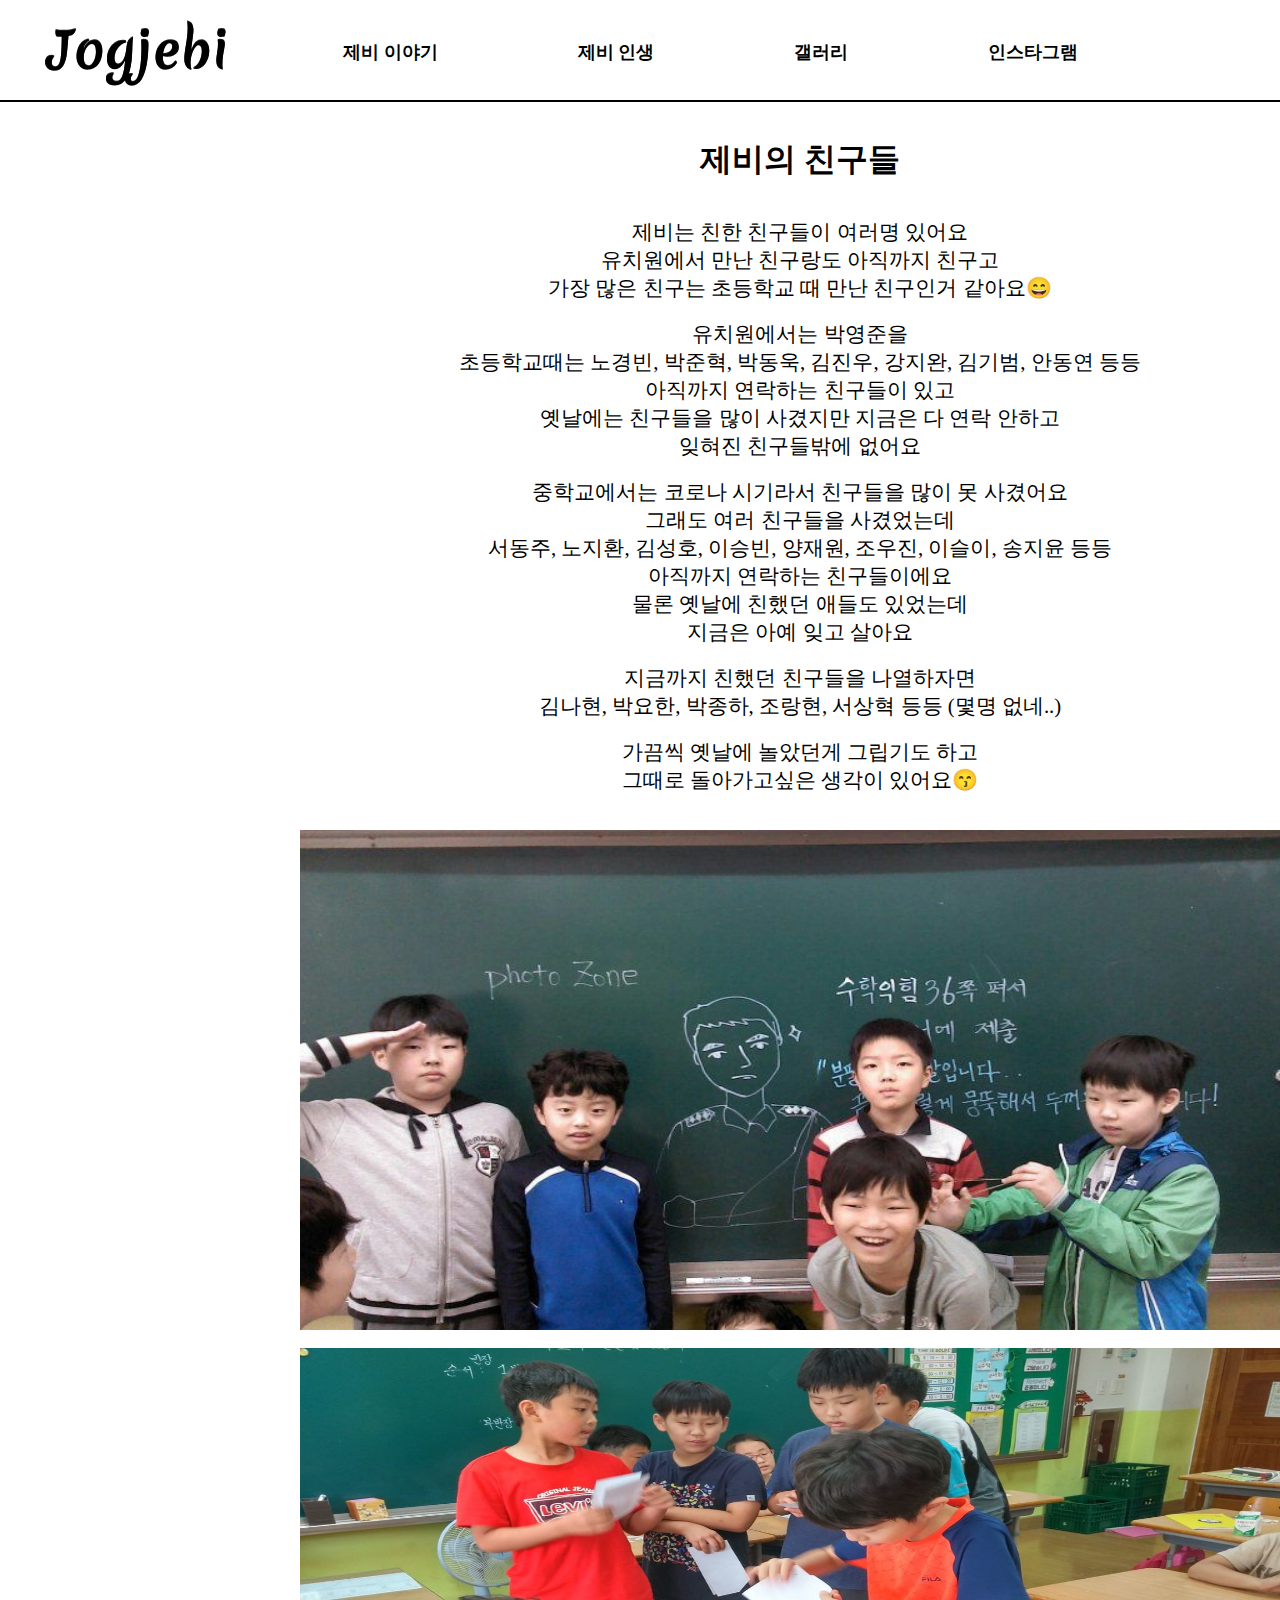
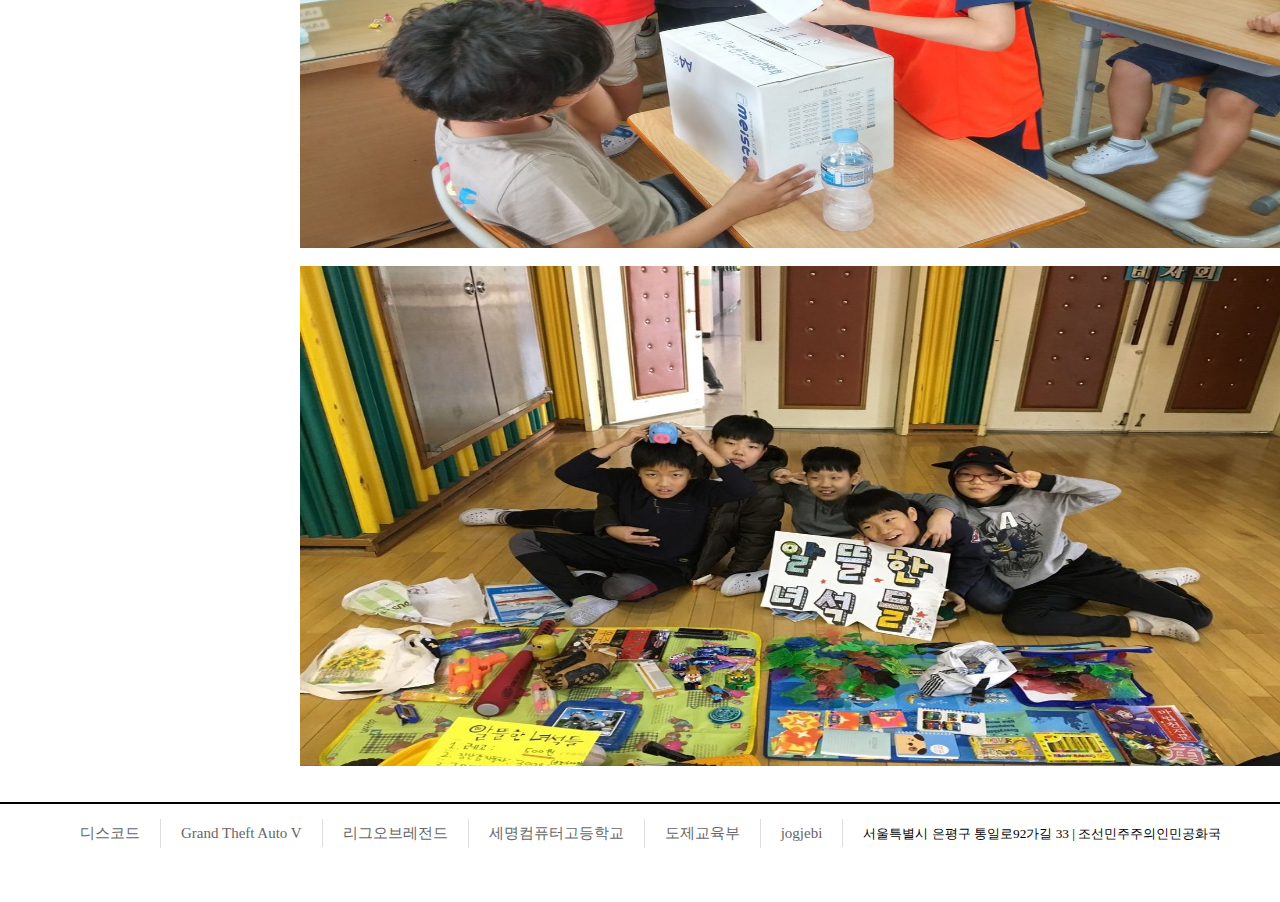
<file: index6.html>
<!DOCTYPE html>
<html lang="ko">

<head>
<meta charset="UTF-8">
<meta name="viewport" content="width=device-width, initial-scale=1">
<title>제비의 사이트</title>
<link rel="stylesheet" href="main.css">
</head>

<!--제비의 친구들-->


<body>

<header>   <!--상단 메뉴 작성-->
    <div id="logo">
        <a href="index.html">
        <h1>Jogjebi</h1>
        </a>
    </div>

    <nav>
        <ul id="topMenu">
        <li><a href="#">제비 이야기</a>
            <ul id="sub-menu">
                <li><a href="index5.html" aria-label="subemnu">제비는..!</a></li>
                <li><a href="index2.html" aria-label="subemnu">제비의 초등학교</a></li>
                <li><a href="index3.html" aria-label="subemnu">제비의 중학교</a></li>
                <li><a href="index4.html" aria-label="subemnu">제비의 고등학교</a></li>
            </ul>
        <li>
            <li><a href="#">제비 인생</a>
                <ul id="sub-menu">
                    <li><a href="index6.html" aria-label="subemnu">제비의 친구들</a></li>
                    <li><a href="index7.html" aria-label="subemnu">제비의 지인들</a></li>
                    <li><a href="#" aria-label="subemnu">제비의 미래</a></li>
                    <li><a href="#" aria-label="subemnu">제비의 인생</a></li>
                </ul>
            </li>
            <li><a href="#">갤러리</a></li>
            <li><a href="https://instagram.com/seo_.love" target='_blank'>인스타그램</a></li>
        </ul>
    </nav>

        
        <div id="login">
            <li><a href="#">로그인</a></li>
            <li><a href="register3.html" target="_blank">회원가입</a></li>
            <div id="search">
                <input type="text" placeholder="광고: 메인페이지 완성"> 
            </div>

            
        </div>

</header>

<br>
<br>

<body>
<div id="container">

<div id="sch6">
<h1 style="text-align:center;">제비의 친구들</h1>
<br>
<br>
<p>제비는 친한 친구들이 여러명 있어요</p>
<p>유치원에서 만난 친구랑도 아직까지 친구고</p>
<p>가장 많은 친구는 초등학교 때 만난 친구인거 같아요😄</p>
<br>
<p>유치원에서는 박영준을</p>
<p>초등학교때는 노경빈, 박준혁, 박동욱, 김진우, 강지완, 김기범, 안동연 등등</p>
<p>아직까지 연락하는 친구들이 있고</p>
<p>옛날에는 친구들을 많이 사겼지만 지금은 다 연락 안하고</p>
<p>잊혀진 친구들밖에 없어요</p>
<br>
<p>중학교에서는 코로나 시기라서 친구들을 많이 못 사겼어요</p>
<p>그래도 여러 친구들을 사겼었는데</p>
<p>서동주, 노지환, 김성호, 이승빈, 양재원, 조우진, 이슬이, 송지윤 등등</p>
<p>아직까지 연락하는 친구들이에요</p>
<p>물론 옛날에 친했던 애들도 있었는데</p>
<p>지금은 아예 잊고 살아요</p>
<br>
<p>지금까지 친했던 친구들을 나열하자면</p>
<p>김나현, 박요한, 박종하, 조랑현, 서상혁 등등 (몇명 없네..)</p>
<br>
<p>가끔씩 옛날에 놀았던게 그립기도 하고</p>
<p>그때로 돌아가고싶은 생각이 있어요😙</p>
<br>
<br>
<img src="sch10.jpg">
<br>
<img src="sch15.jpg">
<br>
<img src="sch18.jpg">

</div> <!--sch6 끝-->

</div> <!--컨테이너 끝-->

</body>

<br>
<br>

<div>    <!--하단 메뉴-->
    <footer>    
        <section id="bottomMenu">
            <ul>
                <li><a href="#">디스코드</a></li>
                <li><a href="https://www.rockstargames.com/kr/gta-v" target=_blank>Grand Theft Auto V</a></li>
                <li><a href="https://www.leagueoflegends.com/ko-kr/" target=_blank>리그오브레전드</a></li>
                <li><a href="https://smc.sen.hs.kr/" target=_blank>세명컴퓨터고등학교</a></li>
                <li><a href="https://namu.wiki/w/%EC%82%B0%ED%95%99%EC%9D%BC%EC%B2%B4%ED%98%95%20%EB%8F%84%EC%A0%9C%ED%95%99%EA%B5%90"  target="_blank">도제교육부</a></li>
                <li><a href="https://instagram.com/jogjebi_sw" target="_blank">jogjebi</a></li>
                <li><small>서울특별시 은평구 통일로92가길 33 | 조선민주주의인민공화국</small></li>
            </ul>
        </section>   
    </footer>  
</div> 


</html>
</file>
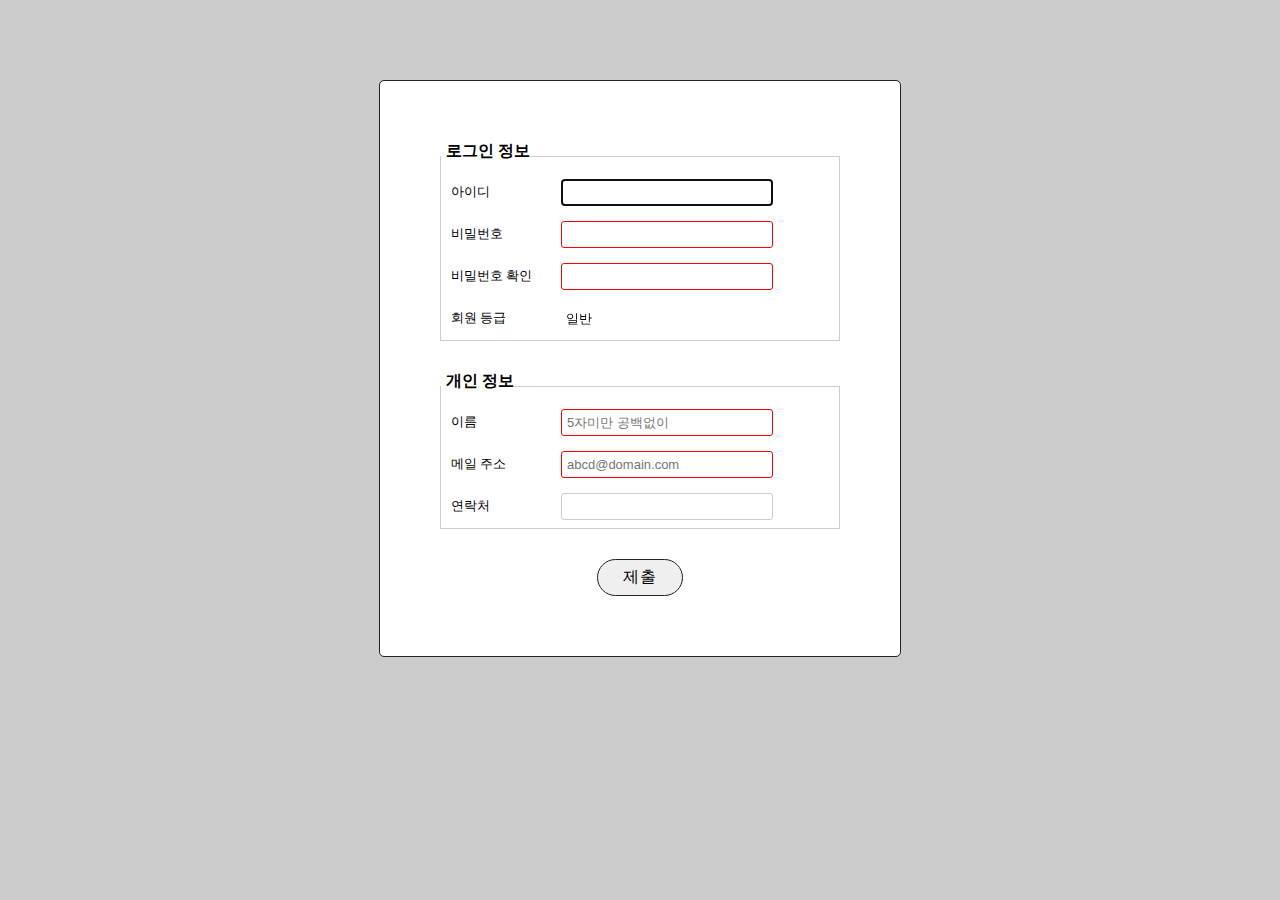
<file: register3.html>
﻿<!DOCTYPE HTML>
<html lang="ko">
<head>
  <meta charset="UTF-8">
  <title>회원 가입</title>
  <link rel="stylesheet" href="register3.css">
</head>
<body>
  <form id="signup">
    <fieldset>
      <legend>로그인 정보</legend>
      <ul>
        <li>
          <label for="userid">아이디</label>
          <input id="userid" name="userid" type="text" required autofocus>
        </li>
        <li>
          <label for="pwd1">비밀번호</label>
          <input id="pwd1" name="pwd1" type="password"  required>
        </li>
        <li>
          <label for="pwd2">비밀번호 확인</label>
          <input id="pwd2" name="pwd2" type="password" required>
        </li>  
        <li>
          <label for="level">회원 등급</label>
          <input id="level" name="level" type="text" readonly value="일반">
        </li>
      </ul>
    </fieldset>
    <fieldset>
      <legend>개인 정보</legend>
      <ul>
        <li>
          <label for="fullname">이름</label>
          <input id="fullname" name="fullname" type="text" placeholder="5자미만 공백없이" required>
        </li>
        <li>
          <label for="email">메일 주소</label>
          <input id="email" name="email" type="email" placeholder="abcd@domain.com" required autocomplete="off">
        </li>
        <li>
          <label for="tel">연락처</label>
          <input id="tel" name="tel" type="tel" autocomplete="off">
        </li>  
      </ul>
    </fieldset>
    <fieldset>
      <button type="submit"> 제출 </button> 
    </fieldset>
  </form>

</body>
</html>
</file>
<file: main.css>
@import url('https://fonts.googleapis.com/css2?family=Merienda:wght@700&display=swap');

* {
  margin:0 auto;   /* 마진 리셋 */
  padding:0;   /* 패딩 리셋 */
  box-sizing: border-box;   /* 박스 영역은 테두리까지 */ 
}
a {
  text-decoration:none;  /* 텍스트 링크 밑줄 없애기 */ 
}
ul {
  list-style: none;
}

#container {
  margin:0 auto;  /* 화면 중앙에 배치 */
  width:1600px;   /* 너비 */  
  background-color: #ffffff;
}

/* 모바일 768px 미만 */
@media (max-width: 767px) {

}
 
/* 태블릿 768px ~ 1024px 사이 */
@media (min-width: 768px) and (max-width: 1024px) {}
 
/* 데스크탑 1024px 이상 */
@media (min-width: 1025px) {}






/* 로고 */
#logo{ 
  float:left;   /* 왼쪽으로 플로팅 */ 
  width:250px;   /*  너비 */ 
  height:100px;   /* 높이 */
  line-height:100px;  /* 세로로 중간에 맞춤 - 줄간격을 높이 값과 같게 */
  padding-left:40px;  /* 왼쪽에 여백 */
}
#logo h1 {
  font-family:'Merienda', cursive;
  font-weight:700;
  font-size:50px;   /* 글자 크기 */
  color:#000000;   /* 글자 색*/
  text-shadow:0 -1px 0 #222;  /* 그림자 색 */
}

header{
  display:flex;
  width: 1600px;
  margin:auto;
  background-color:rgb(255, 255, 255);  
  border-bottom: 2px solid #000000;
}




 /*내비게이션 */


 nav{  
  margin:0 auto;
  float:left;   /* 오른쪽으로 플로팅 */
  width:1000px;   /*   너비 */  
  height:100px;   /* 메뉴 영역 높이 */  
  padding-top:20px;  /* 메뉴를 아래로 내리기 위해 */ 

  justify-content: flex-end;

}
#topMenu {  
  height:30px; 
}
#topMenu > li {
  float:left;  /* 메뉴 항목을 왼쪽으로 플로팅 */ 
  position: relative;  
}
#topMenu > li > a{
  display:block;  /* 링크 텍스트는 블록으로 */ 
  font-size:1.1em;
  color:#000000;  /* 글자 색 */
  font-weight:600;  /* 글자 굵기 */
  padding:20px 70px;  /* 패딩 */ 
}
#topMenu > li > a:hover {
  color:#2107527a;
  text-shadow:0 -1px #000000;
}


/*서브메뉴*/

#sub-menu {
  position: absolute;
  background-color:rgb(253, 254, 255);  
  opacity: 0;
  visibility: hidden;
  transition: all 0.15s ease-in;
  
}

#sub-menu > li {
  padding: 20px 40px;
  border-bottom: 2px solid rgba(0, 0, 0, 0.15);
}

#sub-menu > li >  a {
  color: rgba(0, 0, 0, 0.6);
  font-weight:600;
  font-size:1.1em;
  text-decoration: none;
}

#topMenu > li:hover #sub-menu {
  opacity: 1;
  visibility: visible;
}

#sub-menu > li >  a:hover {
  text-decoration: underline;
 }


/*서브 끝*/

/*검색창*/

#search{
  margin:0 auto;
  padding-top:30px;
  font-size: 14px;
  color: #808080;
}

.search {
  position: absolute;
  width: 300px;
}

input {
  border: 1px solid #bbb;
  border-radius: 10px;
  padding: 10px 10px;
  font-size: 14px;

  float:right;

}





/*로그인*/

#login{
  list-style-type: none;
  list-style: none;
  padding-top:5px;
  padding-right: 100px;
}

#login > li {
  float:left;
  position: relative;  
}

#login > li > a{
  font-size:0.5em;
  color:#000000;  /* 글자 색 */
  font-weight:10;  /* 글자 굵기 */
  padding:20px 20px;
}

#search{
  padding-bottom: 40px;
}

/*본 문 */

#main1 > img{
  width:1300px;
  padding-top:10px;
  height:600px;
}

#main2 > img{
  width:600px;
  padding-top:60px;
  height:600px;
}


#content{
  width:1200px;
  height: 1600px;
}


article{
  float:left;
  width:500px;
  height:200px;	
  border:3px solid #2e2e2e;
  margin-left:205px;
}    

article > h3{
  text-align: center;
  border-bottom:1px solid #000000;
}

article > p{
  font-size:0.8rem;
  padding:0.5rem;
  border-bottom:1px solid #000000;
}

article > p > a:link{
  color:rgb(0, 0, 0);
}

article > p > a:visited{
  color:rgb(0, 0, 0);
}

article > p > a:hover{
  color:rgb(97, 204, 253);
}

article :last-child{
  border:none;  /* 마지막 항목에는 오른쪽 테두리 없음 */  
}


/*index2*/
#logo1 > img{
  display : block;
  margin : auto;
}

#sch1 > p{
  font-size: 1.3rem;
  text-align: center;
}

#sch1 > pre{
  font-size: 1.3rem;
  text-align: center;
}

#sch1 > iframe{
  display:block;
  margin:auto; 
}


#sch1 > img{
width: 1200px;
height: 400px;
display : block;
margin : auto;
}

#sch2 > img{
  width: 1200px;
  height: 700px;
  display : block;
  margin : auto;
}

#sch2a > img{
  width: 900px;
  height: 500px;
  display : block;
  margin : auto;
}

/*index3*/

#sch3 > img{
  width: 1200px;
  height: 600px;
  display : block;
  margin : auto;
}

#sch3 > p{
  font-size: 1.3rem;
  text-align: center;
}

#sch3 > pre{
  font-size: 1.3rem;
  text-align: center;
}


#logo2 > img{
  display : block;
  margin : auto;
}

#sch3a > img{
  width: 1100px;
  height: 700px;
  display : block;
  margin : auto;
}

#sch3b > img{
  width: 600px;
  height: 800px;
  display : block;
  margin : auto;
}

#sch3c > img{
  width: 600px;
  height: 800px;
  display : block;
  margin : auto;
}

#sch3d > img{
  width:1000px;
  height:550px;
  display : block;
  margin : auto;
}

#sch3e > img{
  width:1000px;
  height:700px;
  display : block;
  margin : auto;
}

#sch3f > img{
  width:1000px;
  height:550px;
  display : block;
  margin : auto;
}

/*index4*/
#sch4 > img{
  width: 1100px;
  height: 550px;
  display : block;
  margin : auto;
}

#sch4 > p{
  font-size: 1.3rem;
  text-align: center;
}

#sch4 > pre{
  font-size: 1.3rem;
  text-align: center;
  margin : auto;
}

#sch4a > img{
  width:1000px;
  height: 400px;
  display : block;
  margin : auto;
}

#sch4b > img{
  width:1000px;
  height: 500px;
  display : block;
  margin : auto;
}

#logo3 > img{
  display : block;
  margin : auto;
}

/*Index5*/
#sch5 > p{
  font-size: 1.3rem;
  text-align: center;
}


/*index6*/
#sch6 > p{
  font-size: 1.3rem;
  text-align: center;
}

#sch6 > img{
  width:1000px;
  height: 500px;
  display : block;
  margin : auto;
}

/******************
/*   푸터 영역    */
/******************/

footer{   
  width:1600px;   /* 너비 */
  height:100px;  /* 높이 */
  border-top:2px solid #000000;
}
#bottomMenu{
  width:100%;
  height:20px;
  margin-left:60px;
}
#bottomMenu ul {
  margin-top:15px;  
}
#bottomMenu ul li{
  float:left;  /* 가로로 배치 */ 
  padding:5px 20px;
  border-right:1px solid #ddd;   /* 항목 오른쪽에 테두리 */ 
}
#bottomMenu ul li:last-child{
  border:none;  /* 마지막 항목에는 오른쪽 테두리 없음 */  
}
#bottomMenu ul li a, #bottomMenu ul li a:visited {  
  font-size:15px;  /* 글자 크기 */ 
  color:#666;   /* 글자 색 */ 
} 


/*모바일*/
</file>
<file: register3.css>
* {
	margin: 0;
	padding: 0;
}

body {
	background: #ccc;
	padding: 50px;	
}

#signup {
	background:#fff;
	border:1px solid #222;
	border-radius: 5px;
	padding: 60px;
	width: 400px;	
	margin:30px auto;
}
		
#signup fieldset {
	border: 1px solid #ccc;
	margin-bottom: 30px;
}
		
#signup legend {
	font-size: 16px;
	font-weight: bold;
	padding-left:5px;
	padding-bottom: 10px;	
}

#signup ul li {
	line-height: 30px;
	list-style: none;
	padding: 5px 10px;
	margin-bottom: 2px;
}
			
#signup button {	
	border: 1px solid #222;
	border-radius: 20px;
	display: block;
	font-size: 16px;
	letter-spacing: 1px;
	margin: auto;
	padding: 7px 25px;
}

#signup label {
	float: left;  /* 왼쪽으로 배치 */
	font-size: 13px;  /* 글자 크기 - 13px */
	width: 110px;  /* 너비 - 110px */
}

#signup input:not([type=radio]) {  /* 가상 선택자를 사용해 간단히 줄일 수 있음 */
	border: 1px solid #ccc;  /* 텍스트 필드 테두리 지정 */
	border-radius: 3px;  /* 텍스트 필드 모서리를 둥글게 지정 */
	font-size: 13px;  /* 텍스트 필드 안의 글자 크기 지정 */
	padding: 5px;  /* 텍스트 필드와 내용 사이의 패딩 지정 */
	width: 200px;  /* 텍스트 필드 너비 지정 */
}					

#signup input[required] {  /* 필수 입력 필드의 스타일 */
	border:1px red solid;
}

#signup input[readonly] {  /* 읽기 전용 필드의 스타일 */
	border:none;
}

#signup fieldset:last-of-type {  /* 마지막 fieldset의 스타일 */
  border:none;  /* 테두리 없앰 */
  margin-bottom:0;  /* 아래쪽 마진 없앰 */
}

#signup button:hover {  /* #singup 하위에 있는 버튼에 마우스 올렸을 때 스타일 */
  background-color:#222;  /* 배경색 - 검정 계열색 */
  color:#fff;  /* 글자색 - 흰색 */
}
</file>
